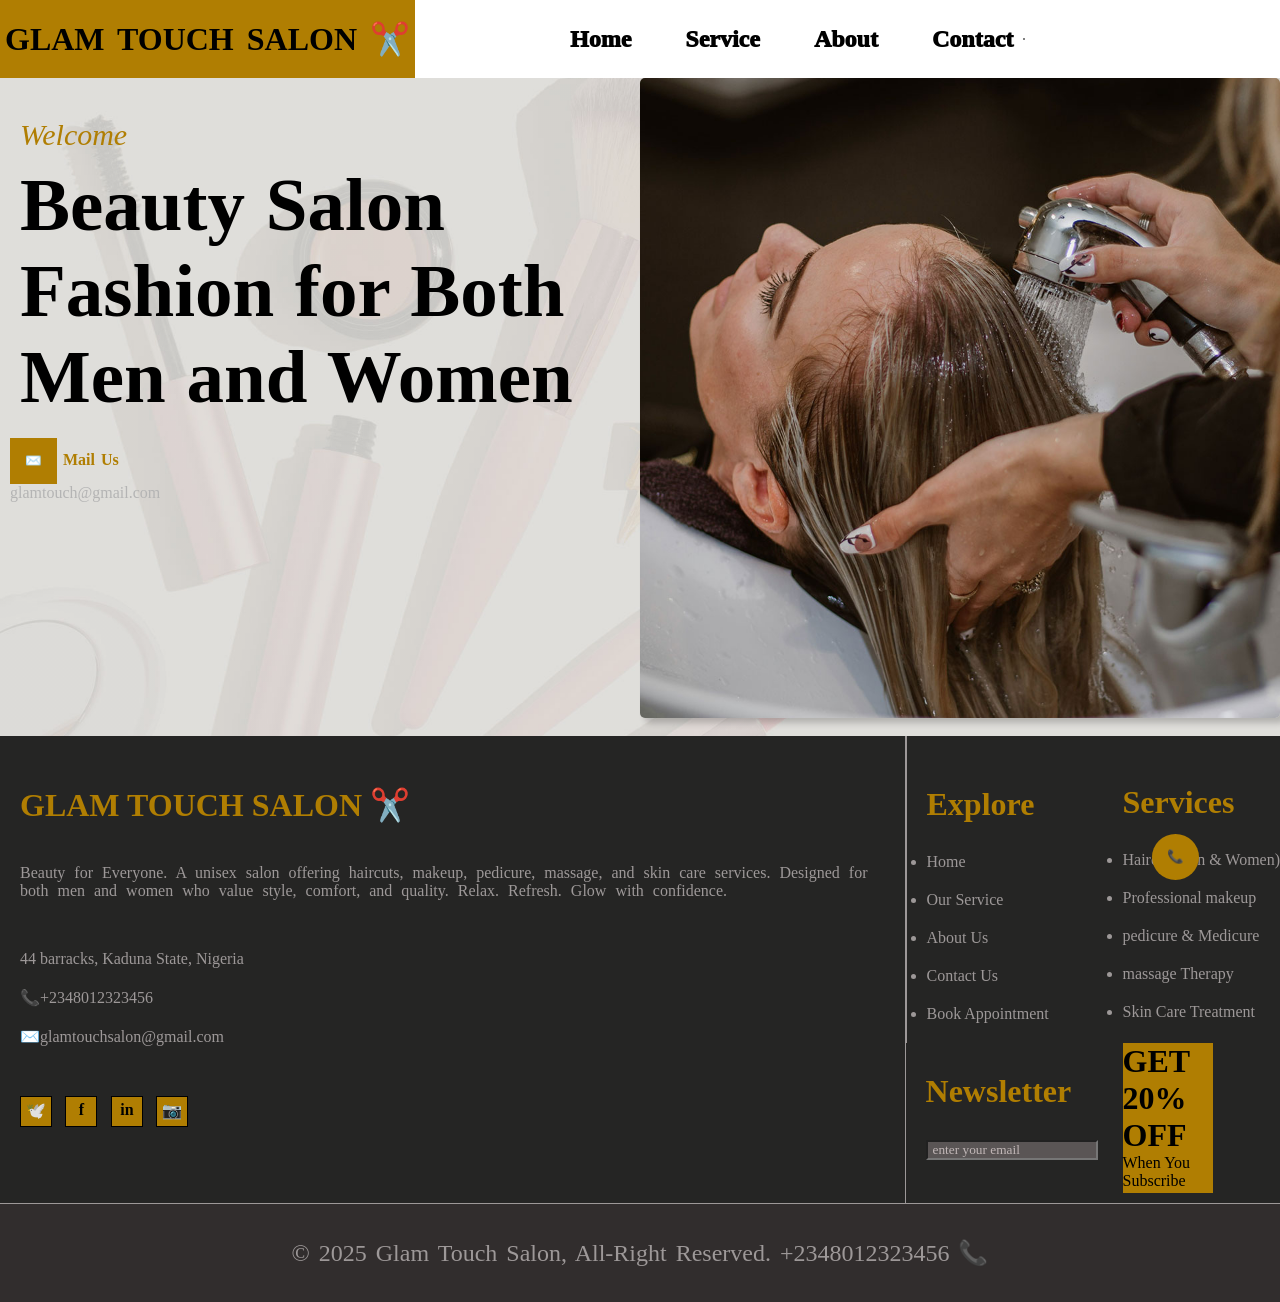
<file: index.html>
<!DOCTYPE html>
<html lang="en">
  <head>
    <meta charset="UTF-8" />
    <meta name="viewport" content="width=device-width, initial-scale=1.0" />
    <title>GLAM TOUCH SALON</title>
    <link rel="stylesheet" href="index.css" />
  </head>
  <body>
    <div class="headdiv">
      <header>
        <div class="leftdiv">
          <h1>GLAM TOUCH SALON ✂️</h1>
        </div>

        <div class="navdiv">
          <nav class="navigation">
            <a href="index.html">Home</a>
            <a href="service.html">Service</a>
            <a href="about.html">About</a>
            <a href="contact.html">Contact</a>
          </nav>
        </div>

        <div class="hamburger-menu">
          <div class="hamburger-icon">☰</div>

          <ul class="dropdown-menu">
            <li><a href="index.html">Home</a></li>
            <li><a href="service.html">Service</a></li>
            <li><a href="about.html">About</a></li>
            <li><a href="contact.html">Contact</a></li>
          </ul>
        </div>
      </header>
    </div>

    <article class="main">
      <div class="container">
        <div class="textdiv">
          <p class="welcome">Welcome</p>

          <h1 class="subtext">Beauty Salon Fashion for Both Men and Women</h1>
          <button class="redbtn">📞</button> <br />
          <!-- <p  class="btncall">Call Us </p> <br>

               <p class="nomba">+2348012323456</p>    <br> <br> -->
          <div class="mailus">
            <button class="btnmsg">✉️</button>
            <p class="mailtext">Mail Us</p>
            <br />
            <p class="gmail">glamtouch@gmail.com</p>
            <br />
          </div>
        </div>
        <div class="imgdiv">
          <img
            class="image"
            src="hero-slider-1.jpg"
            alt="washing hair"
          />
        </div>
        <br />
      </div>
    </article>
    <div class="lastcont">
      <div class="lastdiv1">
        <h1 class="lasth1">GLAM TOUCH SALON ✂️</h1>
        <p class="lastp1">
          Beauty for Everyone. A unisex salon offering haircuts, makeup,
          pedicure, massage, and skin care services. Designed for both men and
          women who value style, comfort, and quality. Relax. Refresh. Glow with
          confidence.
        </p>
        <ul>
          <li class="contact">44 barracks, Kaduna State, Nigeria</li>
          <li class="contact">📞+2348012323456</li>
          <li class="contact">✉️glamtouchsalon@gmail.com</li>
        </ul>
        <div class="sociamedia">
          <div class="smapp">🕊️</div>
          <div class="smapp">f</div>
          <div class="smapp">in</div>
          <div class="smapp">📷</div>
        </div>
      </div>
      <div class="rightcont">
        <div class="lastdiv2">
          <h1 class="lasth1">Explore</h1>
          <ul>
            <li>Home</li>
            <li>Our Service</li>
            <li>About Us</li>
            <li>Contact Us</li>
            <li>Book Appointment</li>
          </ul>
        </div>
        <div class="rightsmall">
          <br />
          <h1 class="lasth1">Services</h1>
          <ul>
            <li>Haircut(Men & Women)</li>
            <li>Professional makeup</li>
            <li>pedicure & Medicure</li>
            <li>massage Therapy</li>
            <li>Skin Care Treatment</li>
          </ul>
        </div>
        <div class="Newsletter">
          <h1 class="lasth1">Newsletter</h1>
          <form action="email">
            <input
              type="email"
              id="email"
              placeholder="enter your email"
              required
            />
          </form>
        </div>

        <div class="get-subscribe">
          <h1 class="get">GET 20% OFF</h1>
          <p class="Subscribe">When You Subscribe</p>
        </div>
      </div>
    </div>

    <footer>
      &copy; 2025 Glam Touch Salon, All-Right Reserved. +2348012323456 📞
    </footer>
  </body>
</html>
</file>
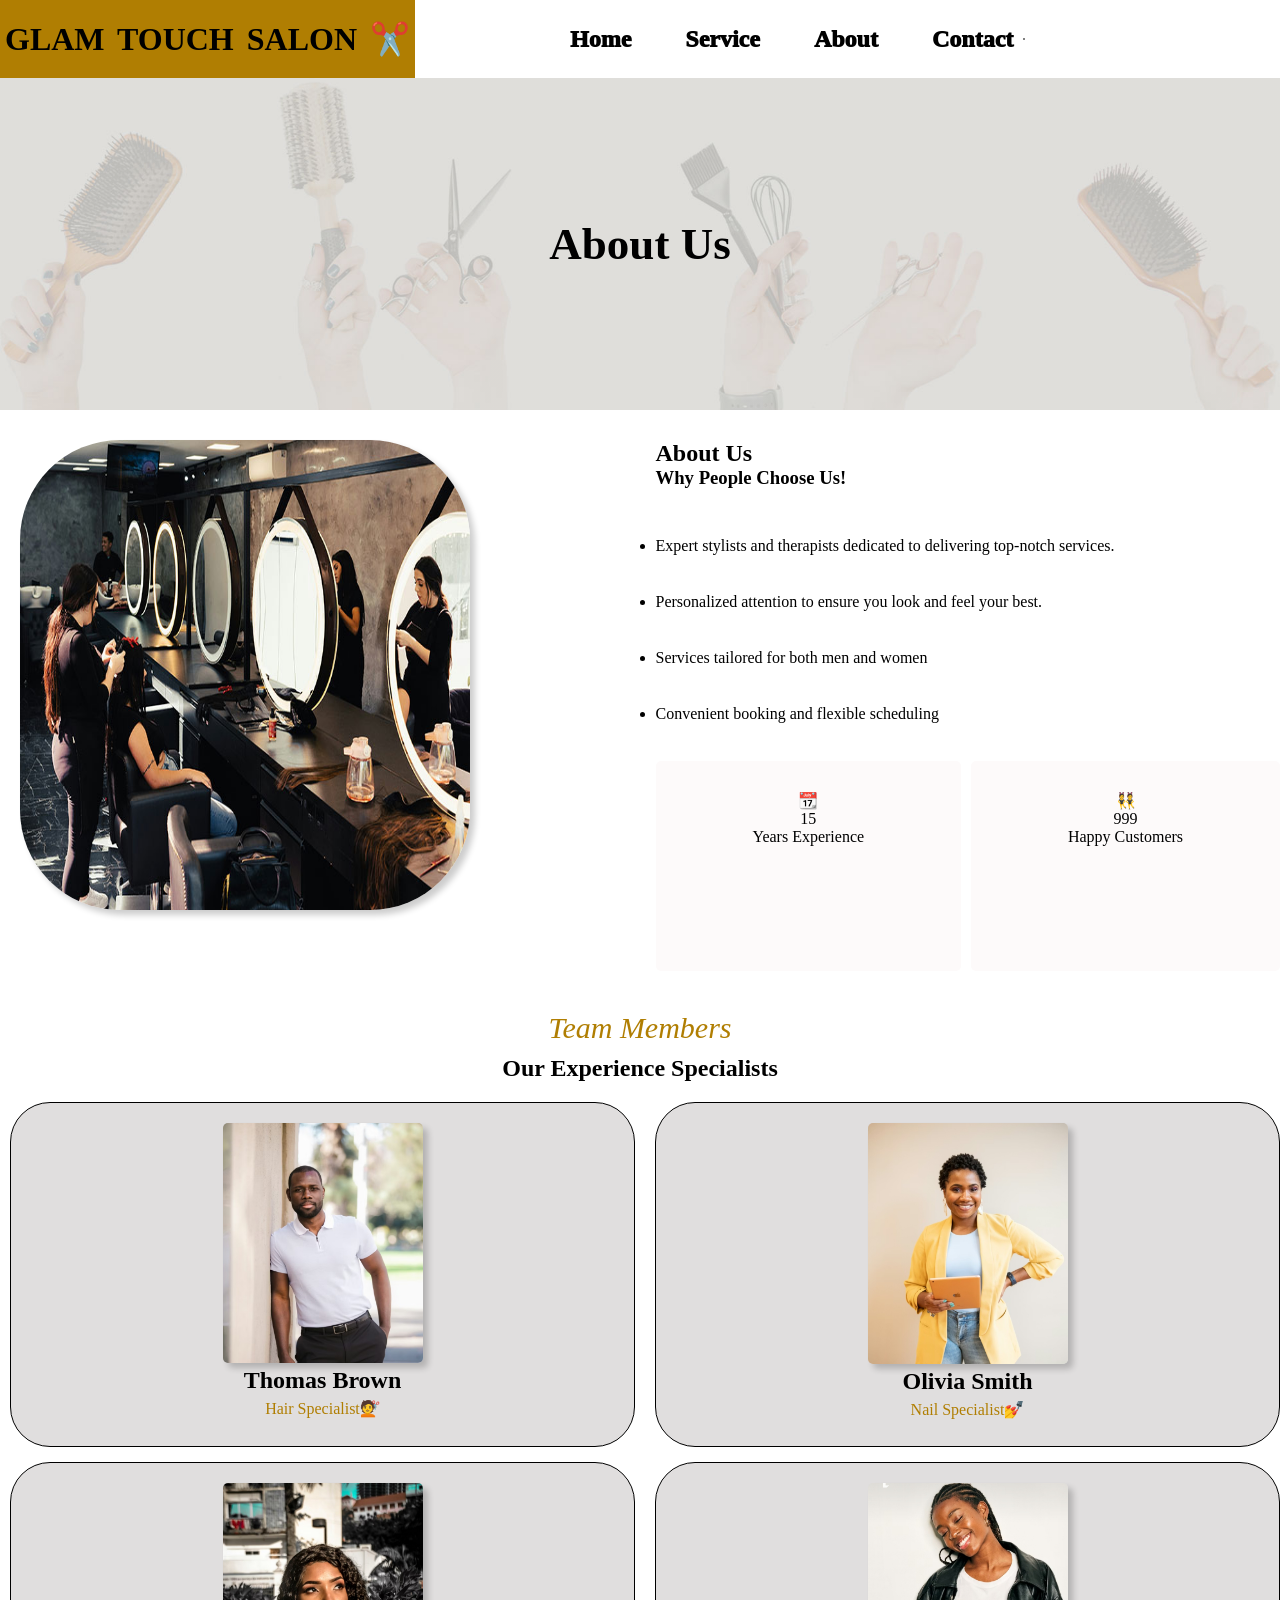
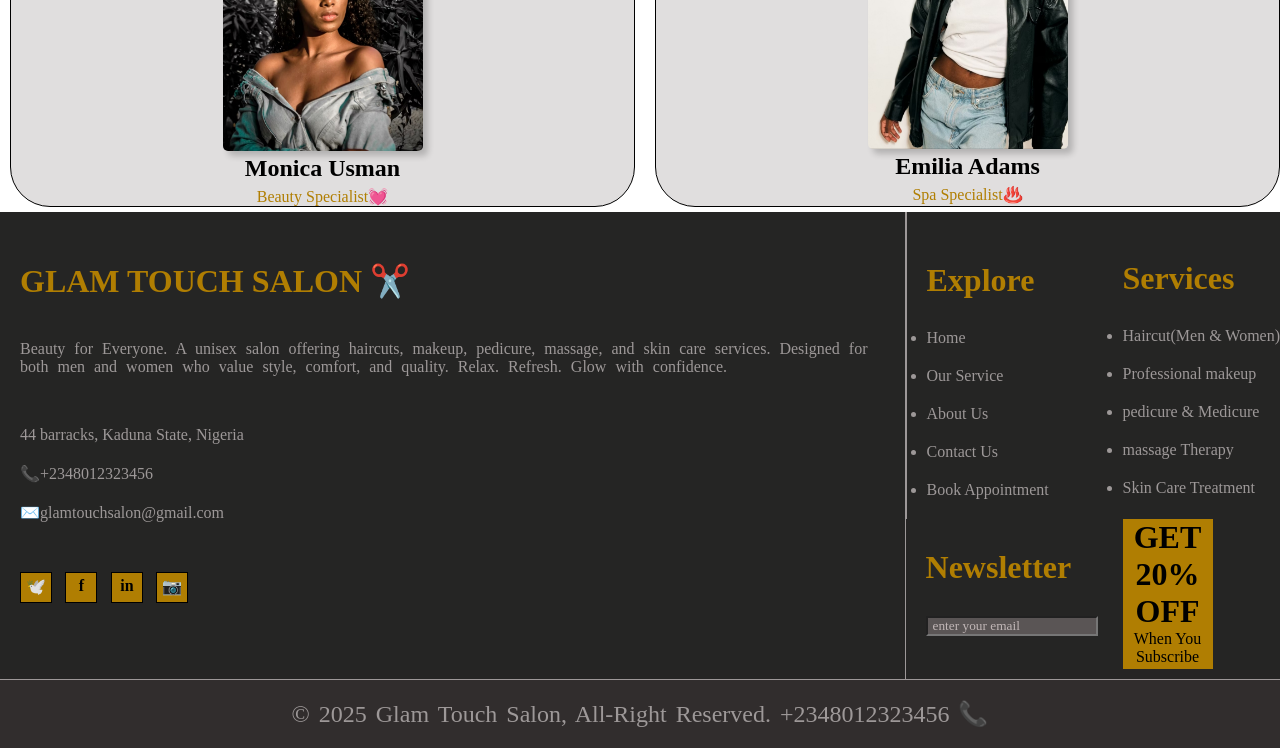
<file: about.html>
<!DOCTYPE html>
<html lang="en">
  <head>
    <meta charset="UTF-8" />
    <meta name="viewport" content="width=device-width, initial-scale=1.0" />
    <title>salon-about</title>
    <link rel="stylesheet" href="about.css" />
  </head>
  <body>
    <div class="headdiv">
      <header>
         <div class="leftdiv">
           <h1>GLAM TOUCH SALON ✂️</h1>
         </div>
       
          <div class="navdiv">
          <nav class="navigation">
        <a href="index.html">Home</a>
        <a href="service.html">Service</a>
        <a href="about.html">About</a>
        <a href="contact.html">Contact</a>
      </nav>
          </div>
       
        <div class="hamburger-menu">
          <div class="hamburger-icon">☰</div>
          <ul class="dropdown-menu">
            <li><a href="index.html">Home</a></li>
            <li><a href="service.html">Service</a></li>
            <li><a href="about.html">About</a></li>
            <li><a href="contact.html">Contact</a></li>
          </ul> 
        </div>
      </header>
    </div>

    <article>
      <div class="bcolor"><h1>About Us</h1></div>

      <div class="container">
        <div>
          <img class="img" src="about.jpg" alt="about pic" />
        </div>
        <div class="text">
          <h2>About Us</h2>
          <h3>Why People Choose Us!</h3>
          <br />

          <ul class="about-list">
            <li>
              Expert stylists and therapists dedicated to delivering top-notch
              services.
            </li>
            <br />

            <li>
              Personalized attention to ensure you look and feel your best.
            </li>
            <br />

            <li>Services tailored for both men and women</li>
            <br />

            <li>Convenient booking and flexible scheduling</li>
            <br />
          </ul>

          <div class="exp-cst">
            <div class="exp">📆 <br />15 <br />Years Experience</div>
            <div class="cst">👯 <br />999 <br />Happy Customers</div>
          </div>
        </div>
      </div>
      <div class="members">
        <p class="team-m"><em>Team Members</em></p>
        <h2>Our Experience Specialists</h2>
      </div>
      <div class="container2">
        <div class="teamdiv">
          <img class="team-1" src="manon whitetop.jpg" alt="team-1" />
          <h2>Thomas Brown</h2>
          <p class="p">Hair Specialist💇</p>
        </div>
        <div class="teamdiv">
          <img class="team-2" src="ladywithipad.jpg" alt="team-2" />
          <h2>Olivia Smith</h2>
          <p class="p">Nail Specialist💅</p>
        </div>
        <div class="teamdiv">
          <img class="team-3" src="ladylooking left.jpg" alt="team-3" />
          <h2>Monica Usman</h2>
          <p class="p">Beauty Specialist💓</p>
        </div>
        <div class="teamdiv">
          <img class="team-4" src="black jacket.jpg" alt="team-4" />
          <h2>Emilia Adams</h2>
          <p class="p">Spa Specialist♨️</p>
        </div>
      </div>
    </article>

    <div class="lastcont">
      <div class="lastdiv1">
        <h1 class="lasth1">GLAM TOUCH SALON ✂️</h1>
        <p class="lastp1">
          Beauty for Everyone. A unisex salon offering haircuts, makeup,
          pedicure, massage, and skin care services. Designed for both men and
          women who value style, comfort, and quality. Relax. Refresh. Glow with
          confidence.
        </p>
        <ul>
          <li class="contact">44 barracks, Kaduna State, Nigeria</li>
          <li class="contact">📞+2348012323456</li>
          <li class="contact">✉️glamtouchsalon@gmail.com</li>
        </ul>
        <div class="sociamedia">
          <div class="smapp">🕊️</div>
          <div class="smapp">f</div>
          <div class="smapp">in</div>
          <div class="smapp">📷</div>
        </div>
      </div>
      <div class="rightcont">
        <div class="lastdiv2">
          <h1 class="lasth1">Explore</h1>
          <ul>
            <li>Home</li>
            <li>Our Service</li>
            <li>About Us</li>
            <li>Contact Us</li>
            <li>Book Appointment</li>
          </ul>
        </div>
        <div class="rightsmall">
          <br />
          <h1 class="lasth1">Services</h1>
          <ul>
            <li>Haircut(Men & Women)</li>
            <li>Professional makeup</li>
            <li>pedicure & Medicure</li>
            <li>massage Therapy</li>
            <li>Skin Care Treatment</li>
          </ul>
        </div>
        <div class="Newsletter">
          <h1 class="lasth1">Newsletter</h1>
          <form action="email">
            <input
              type="email"
              id="email"
              placeholder="enter your email"
              required
            />
          </form>
        </div>

        <div class="get-subscribe">
          <h1 class="get">GET 20% OFF</h1>
          <p class="Subscribe">When You Subscribe</p>
        </div>
      </div>
    </div>
    <footer>
      &copy; 2025 Glam Touch Salon, All-Right Reserved. +2348012323456 📞
    </footer>
  </body>
</html>
</file>
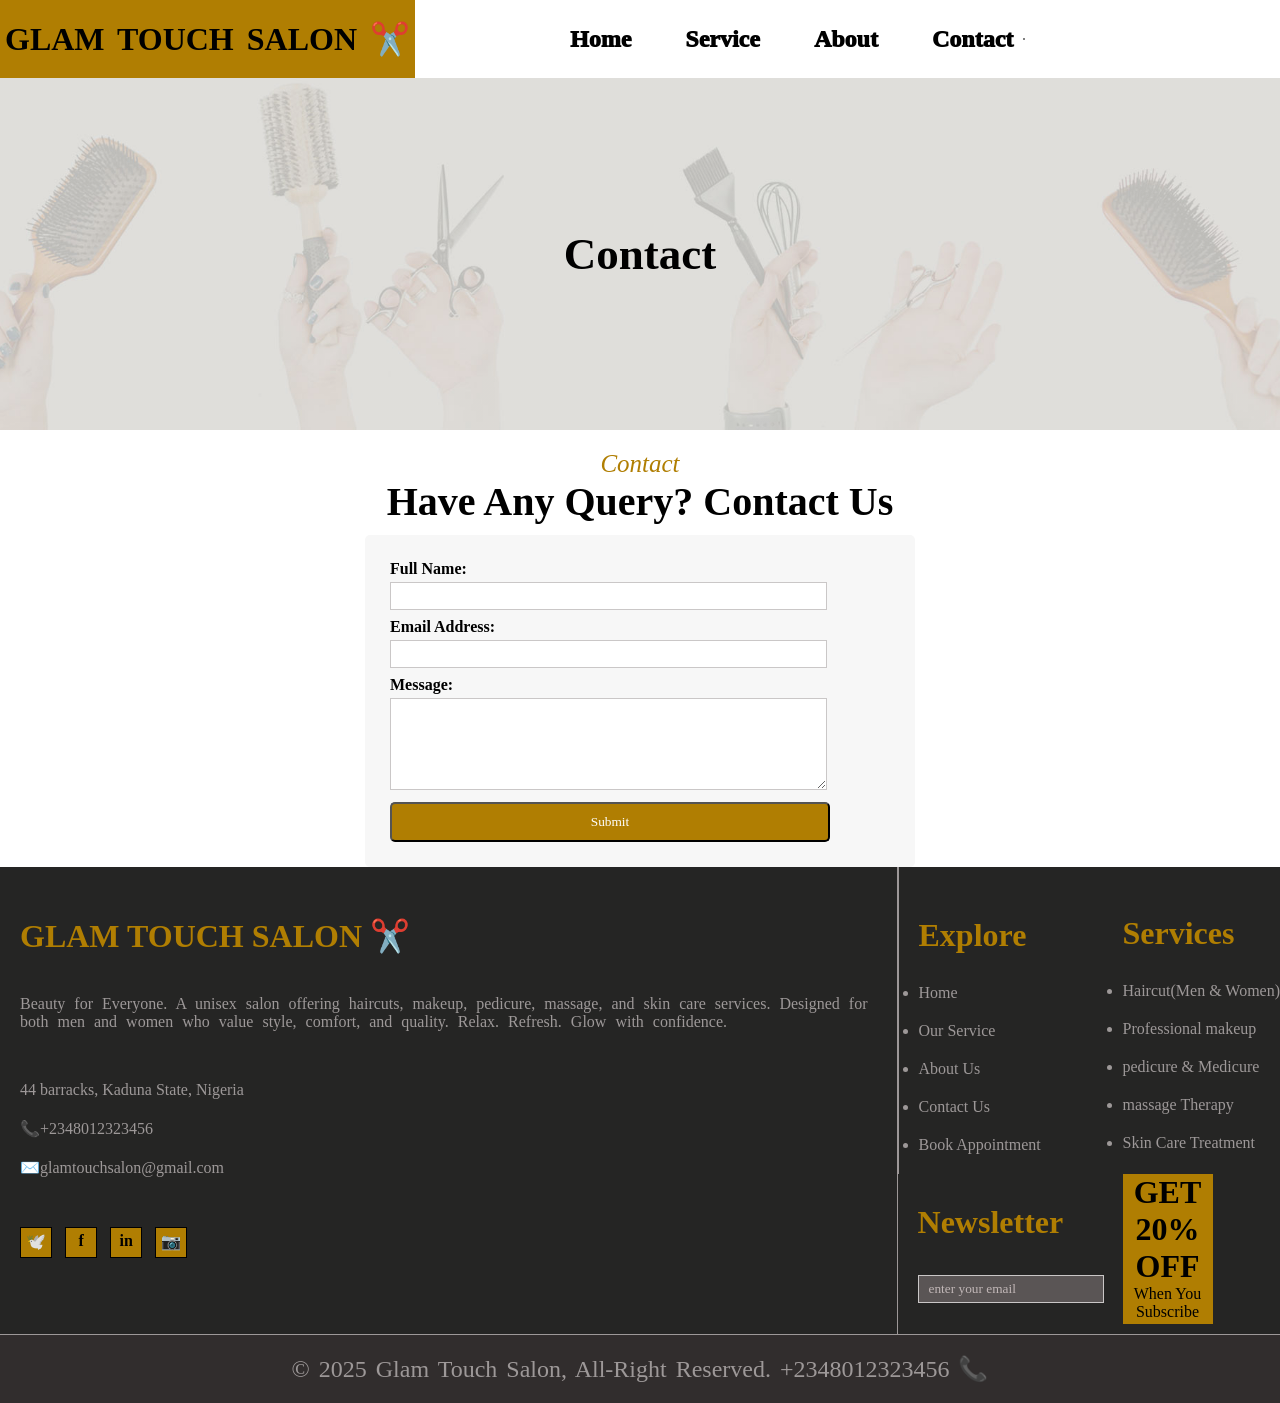
<file: contact.html>
<!DOCTYPE html>
<html lang="en">
<head>
    <meta charset="UTF-8">
    <meta name="viewport" content="width=device-width, initial-scale=1.0">
    <title>salon-contact</title>
    <link rel="stylesheet" href="contact.css">
</head>
<body>
  <div class="headdiv">  
    <header>
       <div class="leftdiv">
        <h1>GLAM TOUCH SALON ✂️</h1>
       </div>
    
        <div class="navdiv">  
        <nav class="navigation">
        <a href="index.html">Home</a>
        <a href="service.html">Service</a>
        <a href="about.html">About</a>
        <a href="contact.html">Contact</a>
      </nav></div>
  
      
       <div class="hamburger-menu">
         <div class="hamburger-icon">☰</div>
      <ul class="dropdown-menu">
       <li><a href="index.html">Home</a>  </li> 
        <li><a href="service.html">Service</a></li>
        <li><a href="about.html">About</a></li>
       <li><a href="contact.html">Contact</a></li> 
      </ul>
      </div>
    </header>
  </div>
     

    <article>
      <div class="bcolor"><h1>Contact</h1></div>

      <div class="query">
        <p class="cnt"><em>Contact</em></p>
        <h2 class="queries">Have Any Query? Contact Us</h2>
      </div>
       <div class="formcontainer">
       <form>
            <label for="name">Full Name:</label>
            <input type="text" required>
 <br>
            <label for="email">Email Address:</label>
            <input type="email" required>
<br>
            <label for="message">Message:</label>
            <textarea name="message" id="message" rows="5"></textarea>

            <button>Submit</button>
        </form>
    </div>

    </article>

    <div class="lastcont">
  <div class="lastdiv1"><h1 class="lasth1">GLAM TOUCH SALON ✂️</h1><p class="lastp1">Beauty for Everyone. A unisex salon offering haircuts, makeup, pedicure, massage, and skin care services. Designed for both men and women who value style, comfort, and quality. Relax. Refresh. Glow with confidence. </p>
  <ul>
    <li class="contact">44 barracks, Kaduna State, Nigeria</li>
    <li class="contact">📞+2348012323456</li>
    <li class="contact">✉️glamtouchsalon@gmail.com</li>
  </ul>
  <div class="sociamedia">
    <div class="smapp">🕊️</div>
    <div class="smapp">f</div>
    <div class="smapp">in</div>
    <div class="smapp">📷</div>
  </div>
 </div>
  <div class="rightcont"> 
    <div class="lastdiv2">
    <h1 class="lasth1">Explore</h1> 
   <ul>
    <li>Home</li>
    <li>Our Service</li>
    <li>About Us</li>
    <li>Contact Us</li>
    <li>Book Appointment</li>
   </ul>
   </div>
   <div class="rightsmall"> <br>
    <h1 class="lasth1">Services</h1>
    <ul>
      <li>Haircut(Men & Women)</li>
      <li>Professional makeup</li>
      <li>pedicure & Medicure</li>
      <li>massage Therapy</li>
      <li>Skin Care Treatment</li>
    </ul>
   </div>
   <div class="Newsletter">
    <h1 class="lasth1">Newsletter</h1>
    <form action="email">
      <input class="input2" type="email" id="email" placeholder="enter your email" required>
    </form>
   </div>

   <div class="get-subscribe">
    <h1 class="get">GET 20% OFF</h1>
    <P class="Subscribe">When You Subscribe</P>
   </div>

 </div> 
</div>
    <footer>&copy; 2025 Glam Touch Salon, All-Right Reserved. +2348012323456  📞</footer>
</body>
</html>
</file>
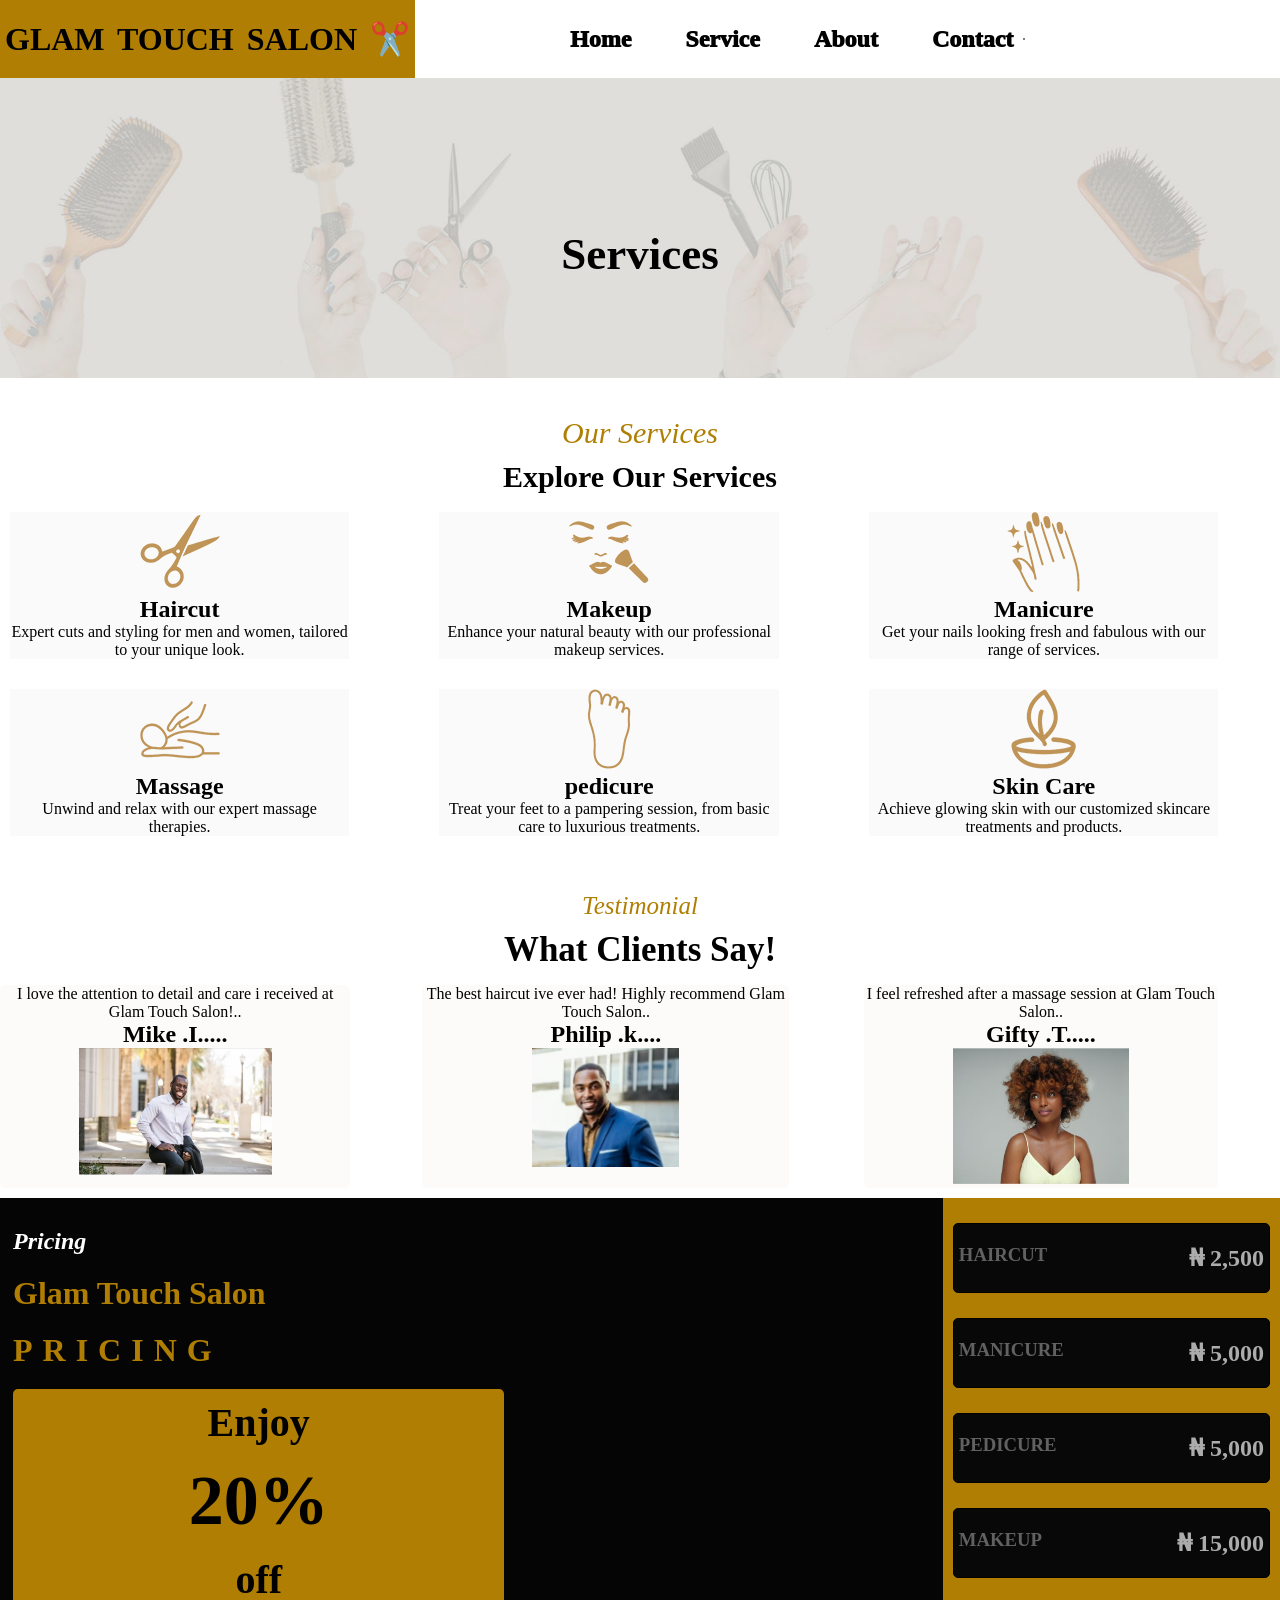
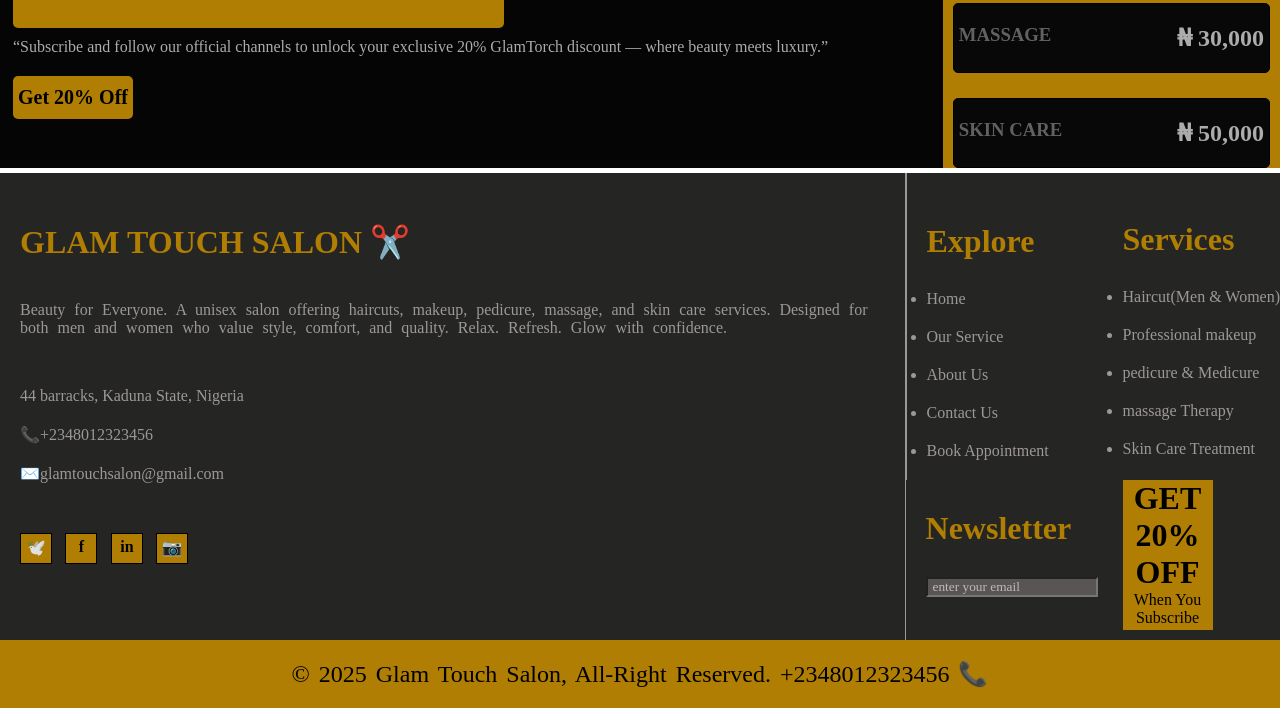
<file: service.html>
<!DOCTYPE html>
<html lang="en">
<head>
    <meta charset="UTF-8">
    <meta name="viewport" content="width=device-width, initial-scale=1.0">
    <title>salon-service</title>
    <link rel="stylesheet" href="service.css">
</head>
<body>
  <div class="headdiv">
    <header>
       <div class="leftdiv">
         <h1>GLAM TOUCH SALON ✂️</h1>
       </div>
     
        <div class="navdiv">
            <nav class="navigation">
        <a href="index.html">Home</a>
        <a href="service.html">Service</a>    
        <a href="about.html">About</a>
        <a href="contact.html">Contact</a>
      </nav>
        </div>
    
      
      <div class="hamburger-menu">
         <div class="hamburger-icon">☰</div>

      <ul class="dropdown-menu">
       <li><a href="index.html">Home</a>  </li> 
        <li><a href="service.html">Service</a></li>
        <li><a href="about.html">About</a></li>
       <li><a href="contact.html">Contact</a></li> 
      </ul>
      </div>
    </header>
  </div>
       


   <article>
      <div class="bcolor"><h1>Services</h1></div> <br>

      
        <div class="explore">
        <p class="service"><em>Our Services</em>  <br></p> <h2>Explore Our Services  </h2> </div> <br>
      <div class="container">
        <div class="haircut">
       <img src="haircut.png" alt="haircut">
       <h2>Haircut</h2>
       <p>Expert cuts and styling for men and women, tailored to your unique look.</p>
       </div>
        
        <div class="makeup">
          <img src="makeup.png" alt="makeup">
          <h2>Makeup</h2>
          <p>Enhance your natural beauty with our professional makeup services.</p>
        </div>

        <div class="manicure">
          <img src="manicure.png" alt="manicure">
          <h2>Manicure</h2>
          <p>Get your nails looking fresh and fabulous with our range of services.</p>
        </div>

        <div class="massage">
          <img src="massage.png" alt="massage">
          <h2>Massage</h2>
          <p>Unwind and relax with our expert massage therapies.</p>
        </div>

        <div class="pedicure">
          <img src="pedicure.png" alt="pedicure">
          <h2>pedicure</h2>
          <p>Treat your feet to a pampering session, from basic care to luxurious treatments.</p>
        </div>

        <div class="skin-care">
          <img src="skin-care.png" alt="skin-care">
          <h2>Skin Care</h2>
          <p>Achieve glowing skin with our customized skincare treatments and products.</p>
        </div>
      </div>
<br> <br>

<div class="Testimonial"><p class="main-test"><em>Testimonial</em></p> <h2 class="Clients">What Clients Say!</h2></div>

      <div class="test-body">
        <div class="testimoniala"><p>I love the attention to detail and care i received at Glam Touch Salon!.. <h2>Mike .I.....</h2></p>
        <img class="Client1" src="mansitting.jpg" alt="testimonial-1"></div>
        <div class="testimoniala"><P>The best haircut ive ever had! Highly recommend Glam Touch Salon.. <h2>Philip .k....</h2></P>
        <img class="Client2" src="manon bluesuit.jpg" alt="testimonial-2"></div>
        <div class="testimoniala"><p>I feel refreshed after a massage session at Glam Touch Salon.. <h2>Gifty .T.....</h2></p>
        <img class="Client3" src="ladylookingright.jpg" alt="testimonial-3"></div>
      </div>

    </article>

    <div class="pricingcont">

      <div class="pricingleft"> <h2 class="whiteprice"><em> <strong> Pricing</strong></em></h2> <h1 class="beaprice">Glam Touch Salon</h1> <h1 class="pricing">PRICING</h1>
          <div class="innercont"><h2 class="pricetext">Enjoy</h2> <h2 class="midtext">20%</h2> <h2 class="pricetext">off</h2></div>
          <p class="savebig">“Subscribe and follow our official channels to unlock your exclusive 20% GlamTorch discount — where beauty meets luxury.”</p>
          <button class="btnprice"><h2>Get 20% Off</h2></button>
      </div>

      <div class="pricingright">
        <div class="rightside"><h3>HAIRCUT</h3> <h2 class="whitetext">&#8358 2,500 </h2></div>
        <div class="rightside"><h3>MANICURE</h3>  <h2 class="whitetext">&#8358 5,000</h2></div>             
        <div class="rightside"><h3>PEDICURE</h3>  <h2 class="whitetext">&#8358 5,000</h2></div>
        <div class="rightside"><h3>MAKEUP</h3>  <h2 class="whitetext">&#8358 15,000</h2></div>
        <div class="rightside"><h3>MASSAGE</h3>  <h2 class="whitetext">&#8358 30,000</h2></div>
        <div class="rightside"><h3>SKIN CARE</h3>  <h2 class="whitetext">&#8358 50,000</h2></div>


      </div>
    </div>



    <div class="lastcont">
  <div class="lastdiv1"><h1 class="lasth1">GLAM TOUCH SALON ✂️</h1><p class="lastp1">Beauty for Everyone. A unisex salon offering haircuts, makeup, pedicure, massage, and skin care services. Designed for both men and women who value style, comfort, and quality. Relax. Refresh. Glow with confidence. </p>
  <ul>
    <li class="contact">44 barracks, Kaduna State, Nigeria</li>
    <li class="contact">📞+2348012323456</li>
    <li class="contact">✉️glamtouchsalon@gmail.com</li>
  </ul>
  <div class="sociamedia">
    <div class="smapp">🕊️</div>
    <div class="smapp">f</div>
    <div class="smapp">in</div>
    <div class="smapp">📷</div>
  </div>
 </div>
  <div class="rightcont"> 
    <div class="lastdiv2">
    <h1 class="lasth1">Explore</h1> 
   <ul>
    <li>Home</li>
    <li>Our Service</li>
    <li>About Us</li>
    <li>Contact Us</li>
    <li>Book Appointment</li>
   </ul>
   </div>
   <div class="rightsmall"> <br>
    <h1 class="lasth1">Services</h1>
    <ul>
      <li>Haircut(Men & Women)</li>
      <li>Professional makeup</li>
      <li>pedicure & Medicure</li>
      <li>massage Therapy</li>
      <li>Skin Care Treatment</li>
    </ul>
   </div>
   <div class="Newsletter">
    <h1 class="lasth1">Newsletter</h1>
    <form action="email">
      <input type="email" id="email" placeholder="enter your email" required>
    </form>
   </div>

   <div class="get-subscribe">
    <h1 class="get">GET 20% OFF</h1>
    <P class="Subscribe">When You Subscribe</P>
   </div>

 </div> 
</div>
<footer>&copy; 2025 Glam Touch Salon, All-Right Reserved. +2348012323456  📞</footer>
</body>
</html>
</file>
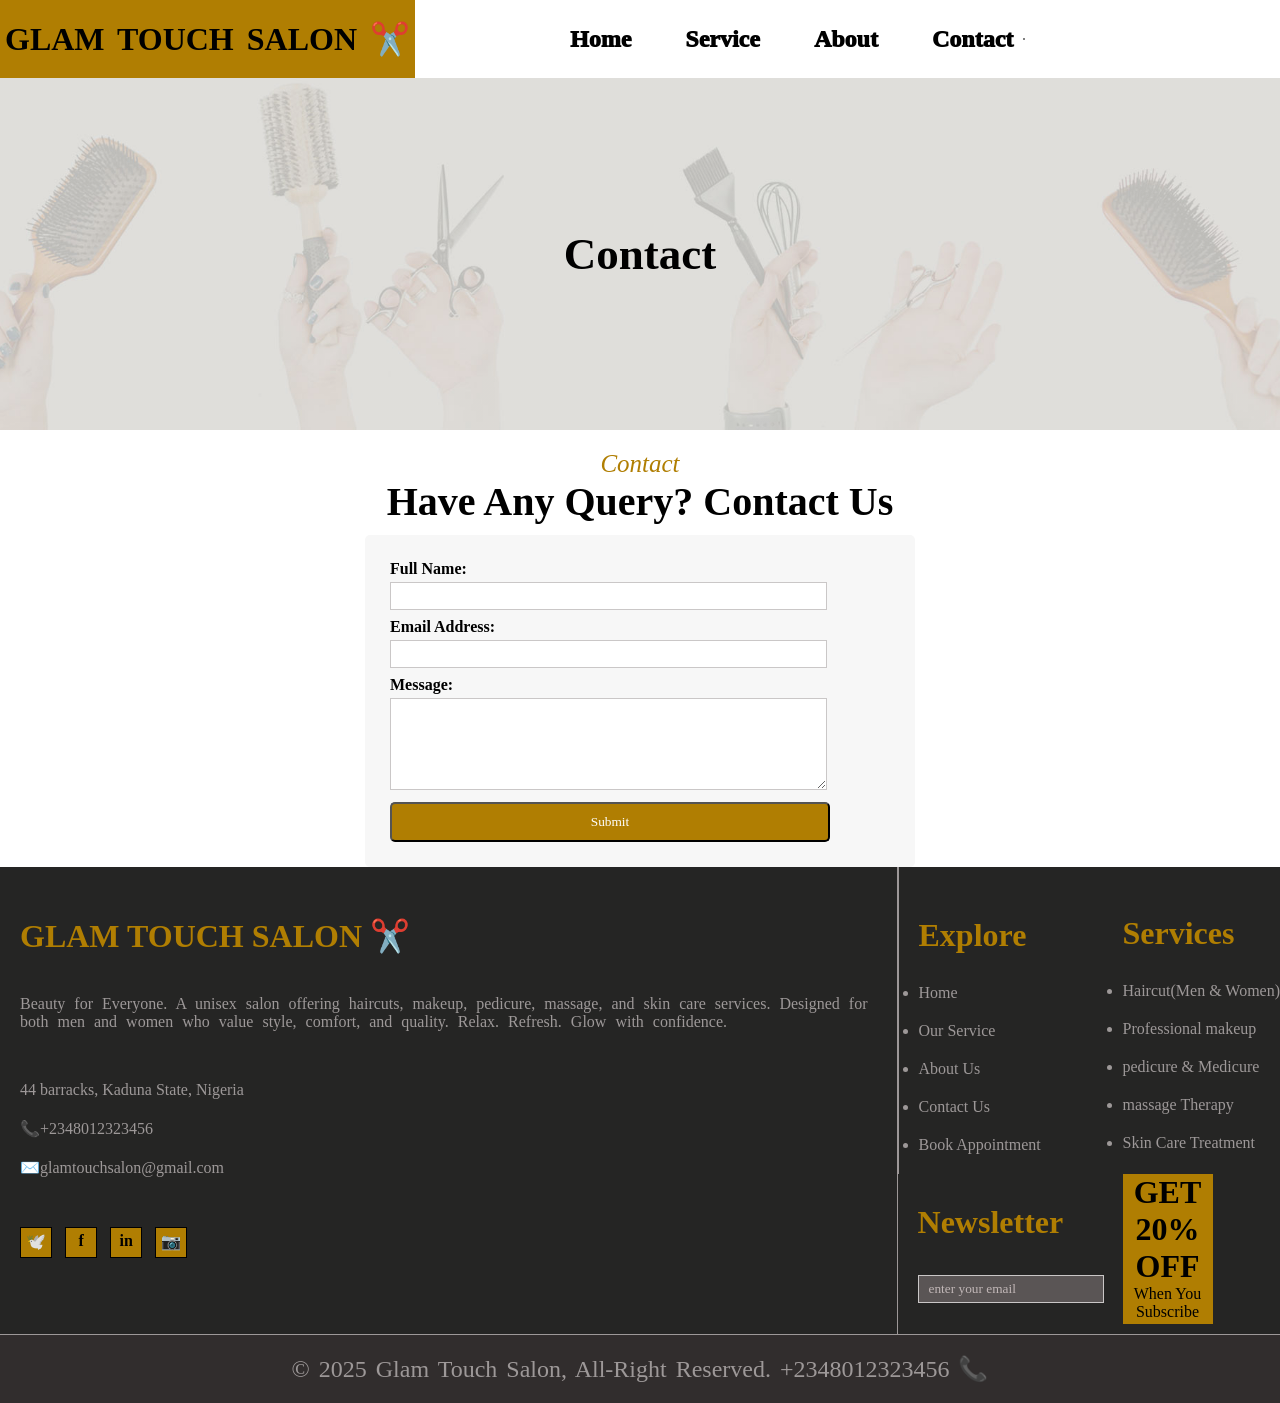
<file: BEAUTY-SALON (GLORY)/PAGES/contact.html>
<!DOCTYPE html>
<html lang="en">
<head>
    <meta charset="UTF-8">
    <meta name="viewport" content="width=device-width, initial-scale=1.0">
    <title>salon-contact</title>
    <link rel="stylesheet" href="../STYLES/contact.css">
</head>
<body>
  <div class="headdiv">  
    <header>
       <div class="leftdiv">
        <h1>GLAM TOUCH SALON ✂️</h1>
       </div>
    
        <div class="navdiv">  
        <nav class="navigation">
        <a href="home.html">Home</a>
        <a href="service.html">Service</a>
        <a href="about.html">About</a>
        <a href="contact.html">Contact</a>
      </nav></div>
  
      
       <div class="hamburger-menu">
         <div class="hamburger-icon">☰</div>
      <ul class="dropdown-menu">
       <li><a href="home.html">Home</a>  </li> 
        <li><a href="service.html">Service</a></li>
        <li><a href="about.html">About</a></li>
       <li><a href="contact.html">Contact</a></li> 
      </ul>
      </div>
    </header>
  </div>
     

    <article>
      <div class="bcolor"><h1>Contact</h1></div>

      <div class="query">
        <p class="cnt"><em>Contact</em></p>
        <h2 class="queries">Have Any Query? Contact Us</h2>
      </div>
       <div class="formcontainer">
       <form>
            <label for="name">Full Name:</label>
            <input type="text" required>
 <br>
            <label for="email">Email Address:</label>
            <input type="email" required>
<br>
            <label for="message">Message:</label>
            <textarea name="message" id="message" rows="5"></textarea>

            <button>Submit</button>
        </form>
    </div>

    </article>

    <div class="lastcont">
  <div class="lastdiv1"><h1 class="lasth1">GLAM TOUCH SALON ✂️</h1><p class="lastp1">Beauty for Everyone. A unisex salon offering haircuts, makeup, pedicure, massage, and skin care services. Designed for both men and women who value style, comfort, and quality. Relax. Refresh. Glow with confidence. </p>
  <ul>
    <li class="contact">44 barracks, Kaduna State, Nigeria</li>
    <li class="contact">📞+2348012323456</li>
    <li class="contact">✉️glamtouchsalon@gmail.com</li>
  </ul>
  <div class="sociamedia">
    <div class="smapp">🕊️</div>
    <div class="smapp">f</div>
    <div class="smapp">in</div>
    <div class="smapp">📷</div>
  </div>
 </div>
  <div class="rightcont"> 
    <div class="lastdiv2">
    <h1 class="lasth1">Explore</h1> 
   <ul>
    <li>Home</li>
    <li>Our Service</li>
    <li>About Us</li>
    <li>Contact Us</li>
    <li>Book Appointment</li>
   </ul>
   </div>
   <div class="rightsmall"> <br>
    <h1 class="lasth1">Services</h1>
    <ul>
      <li>Haircut(Men & Women)</li>
      <li>Professional makeup</li>
      <li>pedicure & Medicure</li>
      <li>massage Therapy</li>
      <li>Skin Care Treatment</li>
    </ul>
   </div>
   <div class="Newsletter">
    <h1 class="lasth1">Newsletter</h1>
    <form action="email">
      <input class="input2" type="email" id="email" placeholder="enter your email" required>
    </form>
   </div>

   <div class="get-subscribe">
    <h1 class="get">GET 20% OFF</h1>
    <P class="Subscribe">When You Subscribe</P>
   </div>

 </div> 
</div>
    <footer>&copy; 2025 Glam Touch Salon, All-Right Reserved. +2348012323456  📞</footer>
</body>
</html>
</file>
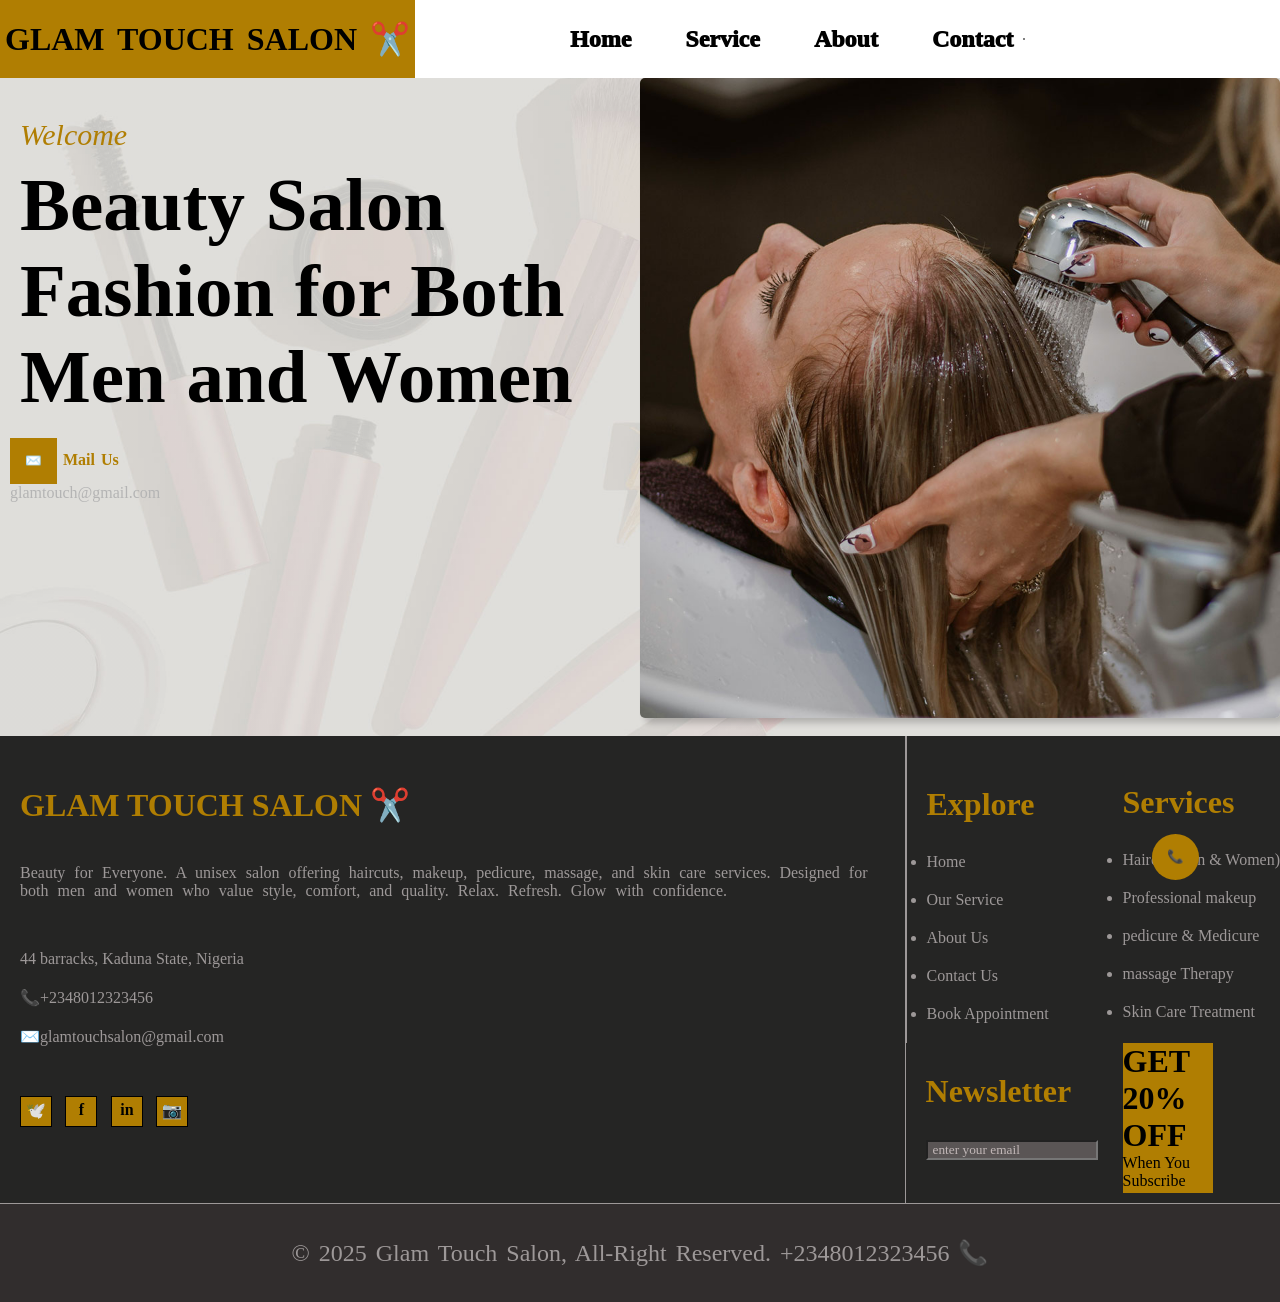
<file: BEAUTY-SALON (GLORY)/PAGES/home.html>
<!DOCTYPE html>
<html lang="en">
  <head>
    <meta charset="UTF-8" />
    <meta name="viewport" content="width=device-width, initial-scale=1.0" />
    <title>salon-home</title>
    <link rel="stylesheet" href="../STYLES/home.css" />
  </head>
  <body>
    <div class="headdiv">
      <header>
        <div class="leftdiv">
          <h1>GLAM TOUCH SALON ✂️</h1>
        </div>

        <div class="navdiv">
          <nav class="navigation">
            <a href="home.html">Home</a>
            <a href="service.html">Service</a>
            <a href="about.html">About</a>
            <a href="contact.html">Contact</a>
          </nav>
        </div>

        <div class="hamburger-menu">
          <div class="hamburger-icon">☰</div>

          <ul class="dropdown-menu">
            <li><a href="home.html">Home</a></li>
            <li><a href="service.html">Service</a></li>
            <li><a href="about.html">About</a></li>
            <li><a href="contact.html">Contact</a></li>
          </ul>
        </div>
      </header>
    </div>

    <article class="main">
      <div class="container">
        <div class="textdiv">
          <p class="welcome">Welcome</p>

          <h1 class="subtext">Beauty Salon Fashion for Both Men and Women</h1>
          <button class="redbtn">📞</button> <br />
          <!-- <p  class="btncall">Call Us </p> <br>

               <p class="nomba">+2348012323456</p>    <br> <br> -->
          <div class="mailus">
            <button class="btnmsg">✉️</button>
            <p class="mailtext">Mail Us</p>
            <br />
            <p class="gmail">glamtouch@gmail.com</p>
            <br />
          </div>
        </div>
        <div class="imgdiv">
          <img
            class="image"
            src="../IMAGES/img/hero-slider-1.jpg"
            alt="washing hair"
          />
        </div>
        <br />
      </div>
    </article>
    <div class="lastcont">
      <div class="lastdiv1">
        <h1 class="lasth1">GLAM TOUCH SALON ✂️</h1>
        <p class="lastp1">
          Beauty for Everyone. A unisex salon offering haircuts, makeup,
          pedicure, massage, and skin care services. Designed for both men and
          women who value style, comfort, and quality. Relax. Refresh. Glow with
          confidence.
        </p>
        <ul>
          <li class="contact">44 barracks, Kaduna State, Nigeria</li>
          <li class="contact">📞+2348012323456</li>
          <li class="contact">✉️glamtouchsalon@gmail.com</li>
        </ul>
        <div class="sociamedia">
          <div class="smapp">🕊️</div>
          <div class="smapp">f</div>
          <div class="smapp">in</div>
          <div class="smapp">📷</div>
        </div>
      </div>
      <div class="rightcont">
        <div class="lastdiv2">
          <h1 class="lasth1">Explore</h1>
          <ul>
            <li>Home</li>
            <li>Our Service</li>
            <li>About Us</li>
            <li>Contact Us</li>
            <li>Book Appointment</li>
          </ul>
        </div>
        <div class="rightsmall">
          <br />
          <h1 class="lasth1">Services</h1>
          <ul>
            <li>Haircut(Men & Women)</li>
            <li>Professional makeup</li>
            <li>pedicure & Medicure</li>
            <li>massage Therapy</li>
            <li>Skin Care Treatment</li>
          </ul>
        </div>
        <div class="Newsletter">
          <h1 class="lasth1">Newsletter</h1>
          <form action="email">
            <input
              type="email"
              id="email"
              placeholder="enter your email"
              required
            />
          </form>
        </div>

        <div class="get-subscribe">
          <h1 class="get">GET 20% OFF</h1>
          <p class="Subscribe">When You Subscribe</p>
        </div>
      </div>
    </div>

    <footer>
      &copy; 2025 Glam Touch Salon, All-Right Reserved. +2348012323456 📞
    </footer>
  </body>
</html>
</file>
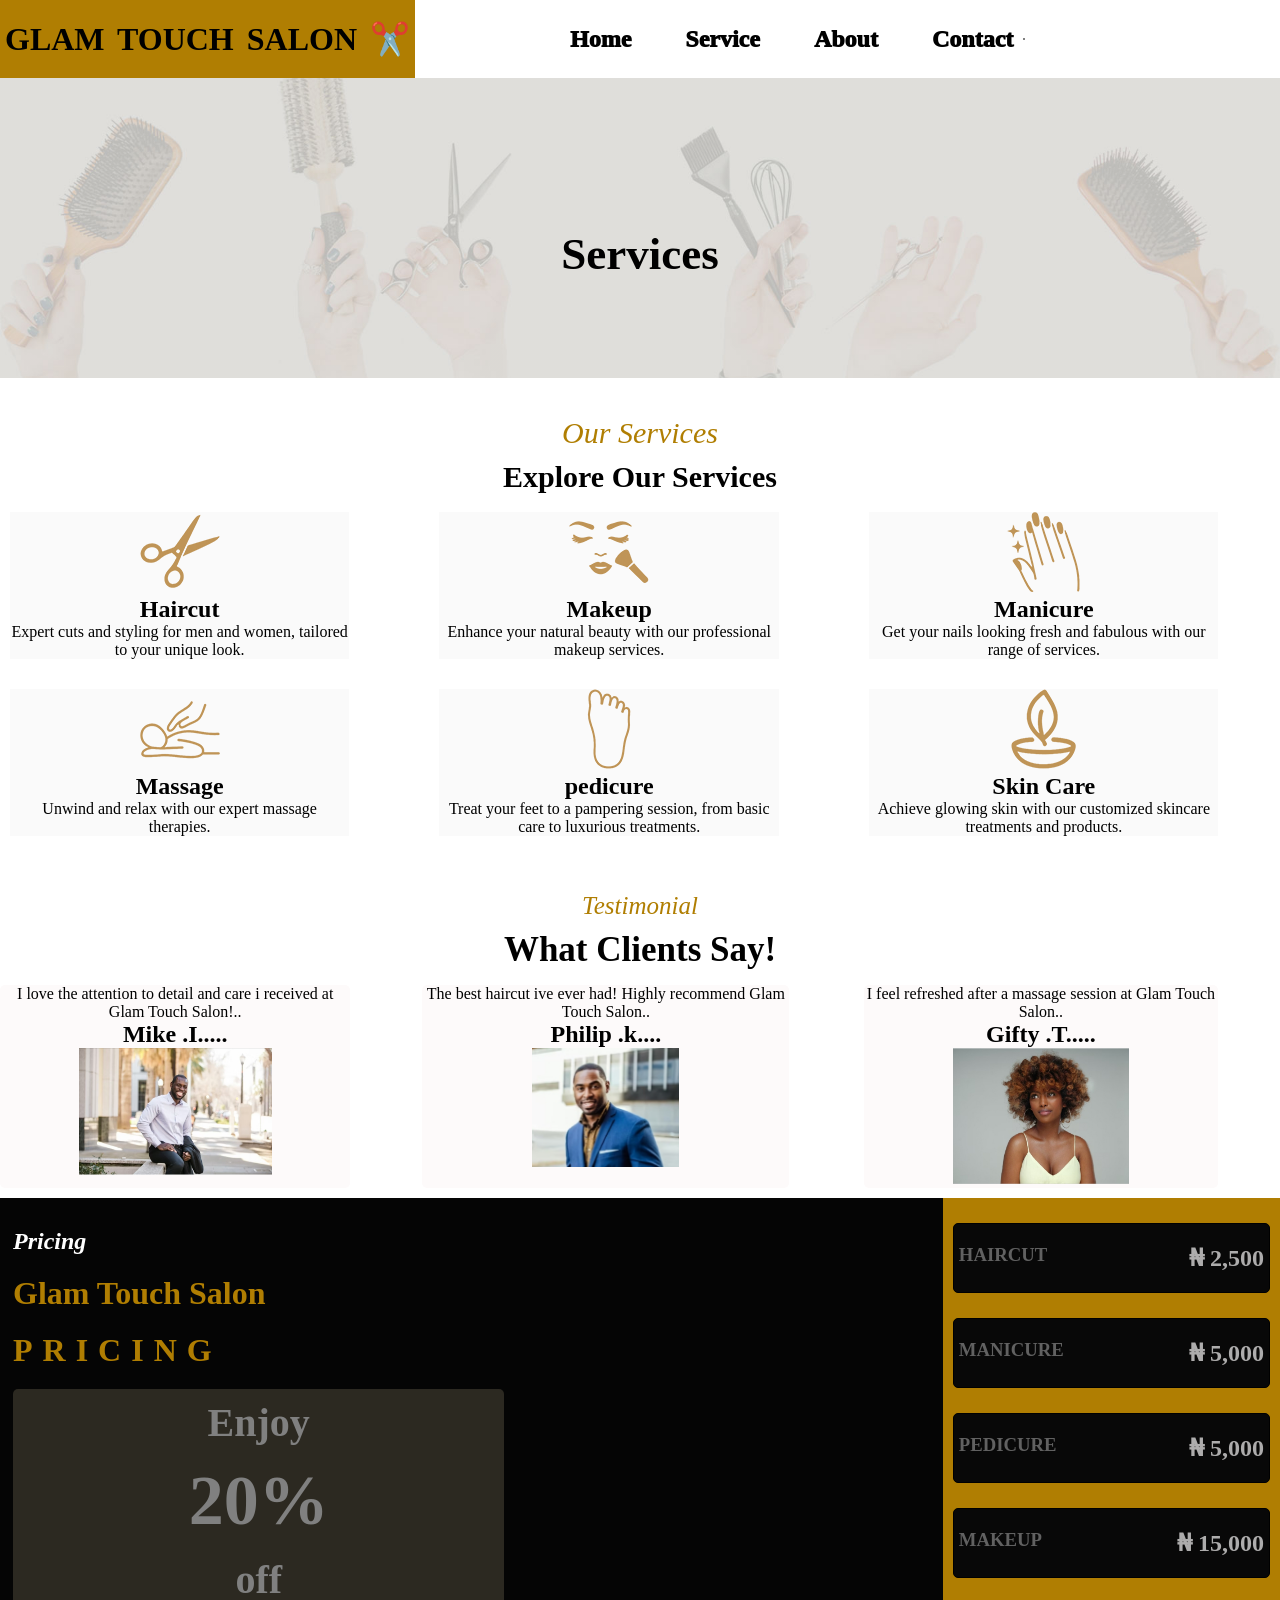
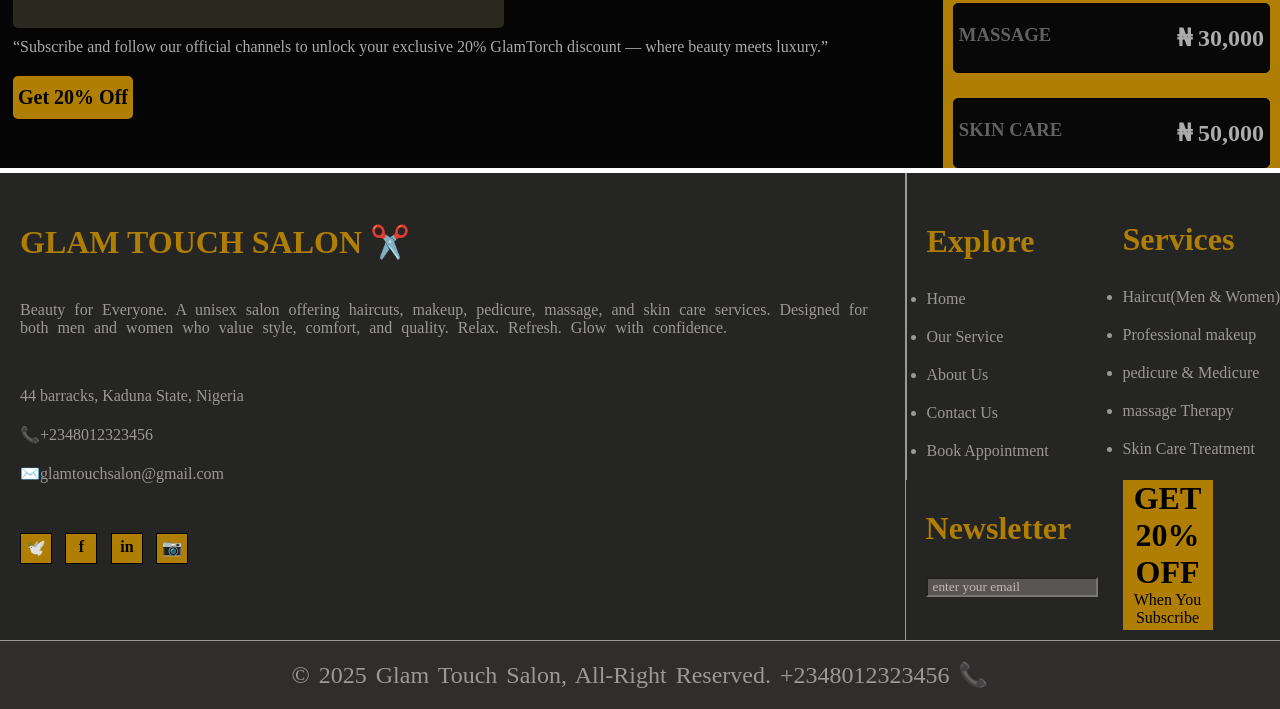
<file: BEAUTY-SALON (GLORY)/PAGES/service.html>
<!DOCTYPE html>
<html lang="en">
<head>
    <meta charset="UTF-8">
    <meta name="viewport" content="width=device-width, initial-scale=1.0">
    <title>salon-service</title>
    <link rel="stylesheet" href="../STYLES/service.css">
</head>
<body>
  <div class="headdiv">
    <header>
       <div class="leftdiv">
         <h1>GLAM TOUCH SALON ✂️</h1>
       </div>
     
        <div class="navdiv">
            <nav class="navigation">
        <a href="home.html">Home</a>
        <a href="service.html">Service</a>    
        <a href="about.html">About</a>
        <a href="contact.html">Contact</a>
      </nav>
        </div>
    
      
      <div class="hamburger-menu">
         <div class="hamburger-icon">☰</div>

      <ul class="dropdown-menu">
       <li><a href="home.html">Home</a>  </li> 
        <li><a href="service.html">Service</a></li>
        <li><a href="about.html">About</a></li>
       <li><a href="contact.html">Contact</a></li> 
      </ul>
      </div>
    </header>
  </div>
       


   <article>
      <div class="bcolor"><h1>Services</h1></div> <br>

      
        <div class="explore">
        <p class="service"><em>Our Services</em>  <br></p> <h2>Explore Our Services  </h2> </div> <br>
      <div class="container">
        <div class="haircut">
       <img src="../IMAGES/img/haircut.png" alt="haircut">
       <h2>Haircut</h2>
       <p>Expert cuts and styling for men and women, tailored to your unique look.</p>
       </div>
        
        <div class="makeup">
          <img src="../IMAGES/img/makeup.png" alt="makeup">
          <h2>Makeup</h2>
          <p>Enhance your natural beauty with our professional makeup services.</p>
        </div>

        <div class="manicure">
          <img src="../IMAGES/img/manicure.png" alt="manicure">
          <h2>Manicure</h2>
          <p>Get your nails looking fresh and fabulous with our range of services.</p>
        </div>

        <div class="massage">
          <img src="../IMAGES/img/massage.png" alt="massage">
          <h2>Massage</h2>
          <p>Unwind and relax with our expert massage therapies.</p>
        </div>

        <div class="pedicure">
          <img src="../IMAGES/img/pedicure.png" alt="pedicure">
          <h2>pedicure</h2>
          <p>Treat your feet to a pampering session, from basic care to luxurious treatments.</p>
        </div>

        <div class="skin-care">
          <img src="../IMAGES/img/skin-care.png" alt="skin-care">
          <h2>Skin Care</h2>
          <p>Achieve glowing skin with our customized skincare treatments and products.</p>
        </div>
      </div>
<br> <br>

<div class="Testimonial"><p class="main-test"><em>Testimonial</em></p> <h2 class="Clients">What Clients Say!</h2></div>

      <div class="test-body">
        <div class="testimoniala"><p>I love the attention to detail and care i received at Glam Touch Salon!.. <h2>Mike .I.....</h2></p>
        <img class="Client1" src="../IMAGES/img/mansitting.jpg" alt="testimonial-1"></div>
        <div class="testimoniala"><P>The best haircut ive ever had! Highly recommend Glam Touch Salon.. <h2>Philip .k....</h2></P>
        <img class="Client2" src="../IMAGES/img/manon bluesuit.jpg" alt="testimonial-2"></div>
        <div class="testimoniala"><p>I feel refreshed after a massage session at Glam Touch Salon.. <h2>Gifty .T.....</h2></p>
        <img class="Client3" src="../IMAGES/img/ladylookingright.jpg" alt="testimonial-3"></div>
      </div>

    </article>

    <div class="pricingcont">

      <div class="pricingleft"> <h2 class="whiteprice"><em> <strong> Pricing</strong></em></h2> <h1 class="beaprice">Glam Touch Salon</h1> <h1 class="pricing">PRICING</h1>
          <div class="innercont"><h2 class="pricetext">Enjoy</h2> <h2 class="midtext">20%</h2> <h2 class="pricetext">off</h2></div>
          <p class="savebig">“Subscribe and follow our official channels to unlock your exclusive 20% GlamTorch discount — where beauty meets luxury.”</p>
          <button class="btnprice"><h2>Get 20% Off</h2></button>
      </div>

      <div class="pricingright">
        <div class="rightside"><h3>HAIRCUT</h3> <h2 class="whitetext">&#8358 2,500 </h2></div>
        <div class="rightside"><h3>MANICURE</h3>  <h2 class="whitetext">&#8358 5,000</h2></div>             
        <div class="rightside"><h3>PEDICURE</h3>  <h2 class="whitetext">&#8358 5,000</h2></div>
        <div class="rightside"><h3>MAKEUP</h3>  <h2 class="whitetext">&#8358 15,000</h2></div>
        <div class="rightside"><h3>MASSAGE</h3>  <h2 class="whitetext">&#8358 30,000</h2></div>
        <div class="rightside"><h3>SKIN CARE</h3>  <h2 class="whitetext">&#8358 50,000</h2></div>


      </div>
    </div>



    <div class="lastcont">
  <div class="lastdiv1"><h1 class="lasth1">GLAM TOUCH SALON ✂️</h1><p class="lastp1">Beauty for Everyone. A unisex salon offering haircuts, makeup, pedicure, massage, and skin care services. Designed for both men and women who value style, comfort, and quality. Relax. Refresh. Glow with confidence. </p>
  <ul>
    <li class="contact">44 barracks, Kaduna State, Nigeria</li>
    <li class="contact">📞+2348012323456</li>
    <li class="contact">✉️glamtouchsalon@gmail.com</li>
  </ul>
  <div class="sociamedia">
    <div class="smapp">🕊️</div>
    <div class="smapp">f</div>
    <div class="smapp">in</div>
    <div class="smapp">📷</div>
  </div>
 </div>
  <div class="rightcont"> 
    <div class="lastdiv2">
    <h1 class="lasth1">Explore</h1> 
   <ul>
    <li>Home</li>
    <li>Our Service</li>
    <li>About Us</li>
    <li>Contact Us</li>
    <li>Book Appointment</li>
   </ul>
   </div>
   <div class="rightsmall"> <br>
    <h1 class="lasth1">Services</h1>
    <ul>
      <li>Haircut(Men & Women)</li>
      <li>Professional makeup</li>
      <li>pedicure & Medicure</li>
      <li>massage Therapy</li>
      <li>Skin Care Treatment</li>
    </ul>
   </div>
   <div class="Newsletter">
    <h1 class="lasth1">Newsletter</h1>
    <form action="email">
      <input type="email" id="email" placeholder="enter your email" required>
    </form>
   </div>

   <div class="get-subscribe">
    <h1 class="get">GET 20% OFF</h1>
    <P class="Subscribe">When You Subscribe</P>
   </div>

 </div> 
</div>
<footer>&copy; 2025 Glam Touch Salon, All-Right Reserved. +2348012323456  📞</footer>
</body>
</html>
</file>
<file: index.css>
* {
    margin: 0;
    padding: 0;
    font-family: 'Times New Roman', Times, serif;
}

body {
    height: 100%;
    width: 100%;
}

header {
    display: flex;
    align-items: center;
    position: sticky;
    z-index: 100;
    top: 0px;
    word-spacing: 5px;
}

.navdiv {
    padding-left: 100px;
    width: auto;
    height: 0%;
}

.headdiv {
    width: 100%;
    background-color: rgb(255, 255, 255);
    display: flex;
    justify-content: space-between;
    align-items: center;
    position: sticky;
    z-index: 100;
    top: 0px;
    word-spacing: 5px;
}

.leftdiv{
    background-color: rgb(176, 126, 2);
    padding: 20px 5px;
}

.hamburger-menu {
    position: relative;
    display: inline-block;
    border: 0.5px solid grey;
    text-align: center;
}

.hamburger-icon {
    width: 30px;
    height: 30px;
    color: #0a0a0a;
    cursor: pointer;
    font-weight: bolder;
}

.dropdown-menu {
    position: absolute;
    top: 0;
    right: 30%;
    background: white;
    padding: 10px;
    border-radius: 5px;
    display: none;
    /* z-index: 100; */
}

.hamburger-menu:hover .dropdown-menu {
    display: block;
    /* background: rgb(68, 68, 68); */
}

/* .dropdown-menu:hover {
    background-color: black;
    color: white;
} */

/* .hamburger-icon:hover {
    color:  rgb(90, 73, 31);
    width: 31px;
    height: 31px;
}  */



.dropdown-menu li {
    list-style: none;
    margin-bottom: 10px;
     /* display: none; */
    /* position: absolute;
        background-color: #060606; */
}

.dropdown-menu li a {
    text-decoration: none;
    color: black;
   

}

/* .hamburger-menu:hover .dropdown-menu li {
    display: block;
} */
.dropdown-menu li a:hover {
     color: rgb(143, 142, 142);
     display: block;
    /* color: white; */
    /* transition: color 0.5s ease-in-out; */
}

.image {
    transition: filter 0.4s ease-in-out;
}

.image:hover {
    filter: brightness(70%);
}

.navigation {
    display: block;
}

@media (max-width: 600px) {
    .navigation {
        display: none;
    }
}

nav {
    padding: 10px 10px;
}

nav a {
    color: black;
    font-weight: bold;
    text-decoration: none;
    margin-left: 5px;
    padding-left: 40px;
    font-weight: 1000;
    font-size: x-large;
}

nav a:hover {
    color: rgb(180, 180, 180);
    font-weight: bolder;
    text-decoration: underline;
      transition: color 0.5s ease-out, transform 0.5s ease-out;
}

@media(min-width:601px) {

.container {
    display: grid;
    grid-template-columns: 1fr 1fr;
       background: linear-gradient(rgba(0, 0, 0, 0.1), 
            rgba(0, 0, 0, 0.1)),
        url(hero-bg.jpg) center/cover no-repeat;
        width: 100%;
      }

      .textdiv {
        padding-left: 20px;
        font-weight: lighter;
        word-spacing: 2px;
        width: 100%;
      }

      .imgdiv {
        width: 100%;
        height: 100%;
        display: grid;
        grid-template-columns: auto ;
        /* background-color: red; */
      }

      .image {
        height: 100%;
        width: 100%;
        border-radius: 5px;
        box-shadow: 5px 5px 6px rgba(0, 0, 0, 0.2);
     }

      .subtext {
        font-size: 75px;
      }

      .hamburger-icon {
        display: none;
    }
/* 
      .dropdowncontent {
        display: none;
      } */
}

      @media (max-width:600px) {
        .subtext {
            font-size: 30px;
        }
        .image {
            width: 100%;
            height: 100%;
            border-radius: 5px;
            box-shadow: 5px 5px 6px rgba(0, 0, 0, 0.2);
            /* display: flex;
            flex-wrap: nowrap; */
        }
       
        .imgdiv {
            width: 100%;
            /* display: grid;
            grid-template-columns: auto auto auto;
            overflow: auto; */
        }
        .textdiv {
            width: 100%;
        }

.container {
    display: grid;
    grid-template-columns: 1fr 1fr;
    background: linear-gradient(rgba(0, 0, 0, 0.1), 
    rgba(0, 0, 0, 0.1)),
    url(hero-bg.jpg) center/cover no-repeat;
    width: 100%;
    position: relative;
        }
      }

.redbtn {
    background:  rgb(176, 126, 2);
    padding: 15px;
    border: none;
    border-radius: 50%;
    cursor: pointer;
    position: fixed;
    /* bottom: 500px; */
    z-index: 100;
    bottom: 20px;
    left: 90%;
}

.welcome {
    color:  rgb(176, 126, 2);
    font-weight: bolder;
    font-size: 30px;
    font-style: italic;
    padding-top: 40px;
    padding-bottom: 10px;
}

.btncall {
    display: inline;
    color: rgb(176, 126, 2);
    font-weight: bold;
}



.redbtn:hover {
    background: black;
    padding: 16px;
    transition: background-color 0.5s ease-out, transform 0.5s ease-out;
}

/* .nomba {
} */

.btnmsg {
     background:  rgb(176, 126, 2);
    padding: 15px;
    border: none;
    cursor: pointer;
}

.btnmsg:hover {
    background: black;
    transition: background-color 0.5s ease-out, transform 0.5s ease-out;
}

.mailtext {
     display: inline;
     color: rgb(176, 126, 2);
     font-weight: bold;
}

.mailus {
    position: fixed;
    left: 10px;
}

.gmail {
    color: rgb(180, 180, 180);
}

.gmail:hover {
    color: rgb(176, 126, 2);
}

.lastcont {
    display: grid;
    grid-template-columns: auto auto;
    width: 100%;
    height: 100%;
    background: #252524;
    margin-bottom: 0px;
    z-index: 90;
}

.lasth1 {
    color: rgb(176, 126, 2);
    margin:30px 0;
}
.lastdiv1 {
    border-right: 0.1px solid #9d9898;
    padding-top: 20px;
    padding-left: 20px;
    width: auto;
}

.lastdiv2 {
    border-left: 0.1px solid #9d9898;
    padding-top: 20px;
    padding-left: 20px;
    /* width: 100%; */
}

.lastp1 {
    color: #9d9898;
    padding-top: 10px;
    margin-bottom: 50px;
    word-spacing: 5px;
}

.lastp2 {
    color: #9d9898;
}

ul {
    margin-top: 30px;
    color: #9d9898;
    /* list-style: none; */
}

.contact {
    list-style: none;
}

li {
    margin-bottom: 20px;
}

.sociamedia {
    display: grid;
    grid-template-columns: auto auto auto auto;
    width: 20%;
    margin-top: 50px;
    gap: 5px;
    margin-bottom: 10px;
}

.smapp {
    border: 1px solid black;
    background: rgb(176, 126, 2);
    text-align: center;
    width: 30px;
    height: 25px;
    padding-top: 4px;
    font-weight: bold;
}

.smapp:hover {
    width: 32px;
    height: 27px;
    background: rgb(110, 82, 11);
}

.rightcont {
    display: grid;
    grid-template-columns: auto auto;
    width:auto;
    overflow: auto;
}

.Newsletter {
    margin-left: 20px;
    margin-top: 0px;
    /* text-align: center; */
}

input {
    background: rgb(90, 85, 85);
    margin-right: 25px;
}

::placeholder {
    color: #c1b7b7;
    padding: 5px;
}

.get-subscribe {
    background: rgb(176, 126, 2);
    margin-bottom: 10px;
    margin-right: 10px;
    height: 150px;
    width: 90px;
}

.get-subscribe:hover {
    background: rgb(110, 82, 11);
    width: 95px;
    height: 155px;
}


footer {
    background-color: #312d2d;
    padding: 35px 15px;
    font-size: x-large;
    text-align: center;
    word-spacing: 3px;
    border-top: 1px solid #9d9898;
    color: #9d9898;
}
</file>
<file: about.css>
* {
    margin: 0;
    padding: 0;
    font-family: 'Times New Roman', Times, serif;
}

body {
    width: 100%;
     height: 100%;
    /* display: grid; */
}

header {
    display: flex;
    align-items: center;
    position: sticky;
    z-index: 100;
    word-spacing: 5px;
    top: 0px;
    width: 100%;
}


.navdiv {
    /* text-align: start; */
    padding-left: 100px;
    width: auto;
    height: 0%;
}

.headdiv {
    width: 100%;
    background-color: rgb(255, 255, 255);
      /* background: rgb(176, 126, 2); */
    display: flex;
    justify-content: space-between;
    align-items: center;
    position: sticky;
    /* padding: 10px; */
    z-index: 100;
    top: 0px;
    word-spacing: 5px;
}

.leftdiv{
    background-color: rgb(176, 126, 2);
    padding: 20px 5px;
}



.hamburger-menu {
    position: relative;
    display: inline-block;
    border: 0.5px solid grey;
    text-align: center;
    /* background-color: aqua; */
}

.hamburger-icon {
    width: 30px;
    height: 30px;
    color: #0a0a0a;
    cursor: pointer;
     display: none;
         font-weight: bolder;

}

.dropdown-menu {
    position: absolute;
      top: 0;
    right: 30%;
    background-color:  white;
    padding: 10px;
    display: none;
    border-radius: 5px;
}

.dropdown-menu:hover {
    background-color: white;
    color: white;

}

.hamburger-menu:hover .dropdown-menu {
    display: block;
}

.dropdown-menu li {
    list-style: none;
    margin-bottom: 10px;
}

.dropdown-menu li a {
    text-decoration: none;
    color: #0b0b0b;
}

.dropdown-menu li a:hover {
         color: rgb(143, 142, 142);
    transition: color 0.5s ease-in-out;
}


     .navigation {
        display: block;
      }

      .hamburger {
        display: none;
        width: 20px;
        height: 20px;
        font-size: larger;
        font-weight: 50px;
      }

@media (max-width: 600px) {
    .navigation {
        display: none;
    }
    .hamburger-icon {
        display: block;
    }
}

/* .hamburger-icon:hover {
    color: white;
} */

nav {
    padding: 10px 10px;
}

nav a {
    color: black;
    font-weight: bold;
    text-decoration: none;
    margin-left: 5px;
     padding-left: 40px;
    font-weight: 1000;
    font-size: x-large;
}

nav a:hover {
     color: rgb(180, 180, 180);
    font-weight: bolder;
    text-decoration: underline;
      transition: color 0.5s ease-out, transform 0.5s ease-out;
}

.bcolor {
        display: grid;
    grid-template-columns: auto;
       background: linear-gradient(rgba(0, 0, 0, 0.1), 
            rgba(0, 0, 0, 0.1)),
        url(page-header.jpg) center/cover no-repeat;
        text-align: center;
        padding: 140px;
        font-size: 30px;        
        transition: filter 0.4s ease-in-out;
}

.bcolor:hover {
    filter: brightness(80%);
}


.container {
    display: grid;
    grid-template-columns: auto auto;
    width: 100%;
    padding-top: 30px;
}

@media(max-width:600px) {
    .container {
        display: grid;
        grid-template-columns: 1fr;
        grid-template-rows: 500px;
    }
}

@media(max-width:800px) {
    .container .text {
        overflow: hidden;
        /* display: none; */
        /* grid-template-columns: auto;
        grid-template-rows: 500px;
        margin-right: 100px; */
    }

    .exp-cst {
        overflow: auto;
    }
}

.about-list {
    color: black;
}

.img {
    transition: filter 0.4s ease-in-out;
     border-radius: 100px;
     width: 450px;
    height: 470px;
     margin-left: 20px;
     box-shadow: 5px 5px 6px rgba(0, 0, 0, 0.2);
}

.img:hover {
    filter: brightness(70%);
}

.text {
    padding-left: 20px;

}

.exp {
    background:rgb(253, 250, 250);
     padding: 30px;
    text-align: center;
    height: 150px;
    border-radius: 5px;
}

.exp:hover {
    background: rgb(219, 216, 216);
     padding: 35px;
    transition: background-color 0.5s ease-out, transform 0.5s ease-out;
}

.teamdiv {
    border: 1px solid black;
    text-align: center;
    margin-left: 10px;
    padding-top: 20px;
    background-color: #e0dede;
    border-radius: 40px;
    margin-bottom: 5px;
}

.teamdiv:hover {
        background-color: #c9c7c7;
}

.cst {
     background:rgb(253, 250, 250);
    padding: 30px;
    text-align: center;
    height: 150px;
    border-radius: 5px;
}

.cst:hover {
    background: rgb(219, 216, 216);
     padding: 35px;
    transition: background-color 0.5s ease-out, transform 0.5s ease-out;
}

.exp-cst {
    display: grid;
    grid-template-columns: auto auto;
    gap: 10px;
    text-align: center;
}


.container2 {
    width: 100%;
    display: grid;
    grid-template-columns: 1fr 1fr;
            grid-template-rows: 350px 350px;
    /* grid-template-columns: auto auto auto; */
    gap: 10px;
    padding-top: 20px;
    /* padding-left: 30px; */
}

.team-1 {
    width: 200px;
    transition: filter 0.4s ease-in-out;
    border-radius: 5px;
    box-shadow: 5px 5px 6px rgba(0, 0, 0, 0.2);
}
.team-1:hover {
    filter: brightness(70%);
      width: 205px;
}

.team-2 {
    width: 200px;
    transition: filter 0.4s ease-in-out;
     border-radius: 5px;
     box-shadow: 5px 5px 6px rgba(0, 0, 0, 0.2);
}
.team-2:hover {
    filter: brightness(70%);
     width: 203px;
}
.team-3 {
    width: 200px;
    transition: filter 0.4s ease-in-out;
     border-radius: 5px;
     box-shadow: 5px 5px 6px rgba(0, 0, 0, 0.2);
}
.team-3:hover {
    filter: brightness(70%);
     width: 205px;
}

.team-4 {
    width: 200px;
    transition: filter 0.4s ease-in-out;
     border-radius: 5px;
     box-shadow: 5px 5px 6px rgba(0, 0, 0, 0.2);
}
.team-4:hover {
    filter: brightness(70%);
     width: 205px;
}

.members {
    text-align: center;
}

.team-m {
    color:  rgb(176, 126, 2);
    font-weight: lighter;
    font-size: 30px;
    padding-top: 40px;
    padding-bottom: 10px;
}

.p {
      color:  rgb(176, 126, 2);
    font-weight: lighter;
    font-size: 16px;
    padding-top: 5px;
    padding-bottom: 10px;
}

.lastcont {
    display: grid;
    grid-template-columns: auto auto;
    width: 100%;
    height: 100%;
    background: #252524;
    margin-bottom: 0px;
    z-index: 99;
    /* margin-top: 5px; */
}

.lasth1 {
    color: rgb(176, 126, 2);
    margin:30px 0;
}
.lastdiv1 {
    border-right: 0.1px solid #9d9898;
    padding-top: 20px;
    padding-left: 20px;
    /* width: 50%; */
}

.lastdiv2 {
    border-left: 0.1px solid #9d9898;
    padding-top: 20px;
    padding-left: 20px;
    /* width: 50%; */
}

.lastp1 {
    color: #9d9898;
    padding-top: 10px;
    margin-bottom: 50px;
    word-spacing: 5px;
}

.lastp2 {
    color: #9d9898;
}

ul {
    margin-top: 30px;
    color: #9d9898;
    /* list-style: none; */
}

.contact {
    list-style: none;
}

li {
    margin-bottom: 20px;
}

.sociamedia {
    display: grid;
    grid-template-columns: auto auto auto auto;
    width: 20%;
    margin-top: 50px;
    gap: 5px;
    margin-bottom: 10px;
}

.smapp {
    border: 1px solid black;
    background: rgb(176, 126, 2);
    text-align: center;
    width: 30px;
    height: 25px;
    padding-top: 4px;
    font-weight: bold;
}

.smapp:hover {
    width: 32px;
    height: 27px;
    background: rgb(110, 82, 11);
}

.rightcont {
    display: grid;
    grid-template-columns: auto auto;
    overflow: auto;

}

.Newsletter {
    margin-left: 20px;
    margin-top: 0px;
    /* text-align: center; */
}

input {
    background: rgb(90, 85, 85);
    /* text-align: center; */
    margin-right: 25px;
}

::placeholder {
    color: #c1b7b7;
    padding: 5px;
}

.get-subscribe {
    background: rgb(176, 126, 2);
    margin-bottom: 10px;
    text-align: center;
    margin-right: 10px;
    height: 150px;
    width: 90px;
}

.get-subscribe:hover {
    background: rgb(110, 82, 11);
    width: 95px;
    height: 155px;
}


footer {
    /* margin-top: 20px; */
    background-color: #312d2d;
    padding: 20px;
    font-size: x-large;
    text-align: center;
    word-spacing: 3px;
    border-top: 1px solid #9d9898;
    color: #9d9898;
}
</file>
<file: contact.css>
* {
    margin: 0;
    padding: 0;
    font-family: 'Times New Roman', Times, serif;
}

body {
    width: 100%;
     height: 100%;
}

header {
    display: flex;
    align-items: center;
    position: sticky;
    z-index: 100;
    word-spacing: 5px;
    top: 0px;
}


.navdiv {
    /* text-align: start; */
    padding-left: 100px;
    width: auto;
    height: 0%;
}

.headdiv {
    width: 100%;
    background-color: rgb(255, 255, 255);
      /* background: rgb(176, 126, 2); */
    display: flex;
    justify-content: space-between;
    align-items: center;
    position: sticky;
    /* padding: 10px; */
    z-index: 100;
    top: 0px;
    word-spacing: 5px;
}

.leftdiv{
    background-color: rgb(176, 126, 2);
    padding: 20px 5px;
}
.hamburger-menu {
    position: relative;
    display: inline-block;
    border: 0.5px solid grey;
    text-align: center;
    /* background-color: aqua; */
}

.hamburger-icon {
    width: 30px;
    height: 30px;
    color: #0a0a0a;
    cursor: pointer;
     display: none;
         font-weight: bolder;

}

.dropdown-menu {
    position: absolute;
      top: 0;
    right: 30%;
    background-color:  white;
    padding: 10px;
    border-radius: 5px;
    display: none;
}

.dropdown-menu:hover {
    background-color: white;
    /* color: white; */

}

.hamburger-menu:hover .dropdown-menu {
    display: block;
}

.dropdown-menu li {
    list-style: none;
    margin-bottom: 10px;
}

.dropdown-menu li a {
    text-decoration: none;
    color: #090909;
}

.dropdown-menu li a:hover {
         color: rgb(143, 142, 142);
    transition: color 0.5s ease-in-out;
}

     .navigation {
        display: block;
      }

      .hamburger {
        display: none;
         width: 20px;
        height: 20px;
        font-size: larger;
        font-weight: 50px;
      }

@media (max-width: 600px) {
    .navigation {
        display: none;
    }
    .hamburger-icon {
        display: block;
    }
}

/* .hamburger-icon:hover {
    color: white;
} */

nav {
    padding: 10px 10px;
}

nav a {
    color: black;
    font-weight: bold;
    text-decoration: none;
    margin-left: 5px;
     padding-left: 40px;
    font-weight: 1000;
    font-size: x-large;
}

nav a:hover {
     color: rgb(180, 180, 180);
    font-weight: bolder;
    text-decoration: underline;
      transition: color 0.5s ease-out, transform 0.5s ease-out;
}


.bcolor {
        display: grid;
    grid-template-columns: auto;
       background: linear-gradient(rgba(0, 0, 0, 0.1), 
            rgba(0, 0, 0, 0.1)),
        url(page-header.jpg) center/cover no-repeat;
        text-align: center;
        padding: 150px;
        font-size: 30px;
        transition: filter 0.4s ease-in-out;
}

.bcolor:hover {
    filter: brightness(80%);
}

.queries {
    font-size: 40px;
}

 .formcontainer {
            background: #f7f7f7;
            margin: auto;
            width: 500px;
            padding: 25px;
            border-radius: 5px;
        }

        .query {
            text-align: center;
            font-weight: lighter;
            font-size: 25px;
            padding-top: 20px;
            padding-bottom: 10px;
        }

        .cnt {
            color:  rgb(176, 126, 2);
        }

        h2 {
            text-align: center;
        }

        label {
            font-weight: bold;
        }

        input,
        textarea {
            width: 85%;
            padding: 5px;
            margin-top: 4px;
            margin-bottom: 8px;
            border: 1px solid;
            color: rgb(202, 199, 199);
        }

        input:hover {
            background-color: rgb(235, 235, 235);
        }
        textarea:hover {
            background-color: rgb(235, 235, 235);
        }

        button {
            padding: 10px;
            color: #fff;
            border-radius: 5px;
            background: rgb(176, 126, 2);;
            width: 88%;
            cursor: pointer;
        }

.lastcont {
    display: grid;
    grid-template-columns: auto auto;
    width: 100%;
    height: 100%;
    background: #252524;
    margin-bottom: 0px;
    z-index: 99;
}

.lasth1 {
    color: rgb(176, 126, 2);
    margin:30px 0;
}
.lastdiv1 {
    border-right: 0.1px solid #9d9898;
    padding-top: 20px;
    padding-left: 20px;
    /* width: 50%; */
}

.lastdiv2 {
    border-left: 0.1px solid #9d9898;
    padding-top: 20px;
    padding-left: 20px;
    /* width: 50%; */
}

.lastp1 {
    color: #9d9898;
    padding-top: 10px;
    margin-bottom: 50px;
    word-spacing: 5px;
}

.lastp2 {
    color: #9d9898;
}

ul {
    margin-top: 30px;
    color: #9d9898;
    /* list-style: none; */
}

.contact {
    list-style: none;
}

li {
    margin-bottom: 20px;
}

.sociamedia {
    display: grid;
    grid-template-columns: auto auto auto auto;
    width: 20%;
    margin-top: 50px;
    gap: 5px;
    margin-bottom: 10px;
}

.smapp {
    border: 1px solid black;
    background: rgb(176, 126, 2);
    text-align: center;
    width: 30px;
    height: 25px;
    padding-top: 4px;
    font-weight: bold;
}

.smapp:hover {
    width: 32px;
    height: 27px;
    background: rgb(110, 82, 11);
}

.rightcont {
    display: grid;
    grid-template-columns: auto auto;
    overflow: auto;
}

.Newsletter {
    margin-left: 20px;
    margin-top: 0px;
    /* text-align: center; */
}

.input2 {
    background: rgb(90, 85, 85);
    /* text-align: center; */
    margin-right: 25px;
}

::placeholder {
    color: #c1b7b7;
    padding: 5px;
}

.get-subscribe {
    background: rgb(176, 126, 2);
    margin-bottom: 10px;
    text-align: center;
    margin-right: 10px;
    height: 150px;
    width: 90px;
}

.get-subscribe:hover {
    background: rgb(110, 82, 11);
    width: 95px;
    height: 155px;
}

        
footer {
    background-color: #312d2d;
    padding: 20px;
    font-size: x-large;
    text-align: center;
    word-spacing: 3px;
    border-top: 1px solid #9d9898;
    color: #9d9898;
}
</file>
<file: service.css>
* {
    margin: 0;
    padding: 0;
    font-family: 'Times New Roman', Times, serif;
}

body {
    width: 100%;
     height: 100%;
}

header {
    display: flex;
    align-items: center;
    position: sticky;
    z-index: 100;
    word-spacing: 5px;
    top: 0px;
}



.navdiv {
    /* text-align: start; */
    padding-left: 100px;
    width: auto;
    height: 0%;
}

.headdiv {
    width: 100%;
    background-color: rgb(255, 255, 255);
      /* background: rgb(176, 126, 2); */
    display: flex;
    justify-content: space-between;
    align-items: center;
    position: sticky;
    /* padding: 10px; */
    z-index: 100;
    top: 0px;
    word-spacing: 5px;
}

.leftdiv{
    background-color: rgb(176, 126, 2);
    padding: 20px 5px;
}


.navdiv {
    padding-left: 100px;
    width: auto;
    height: 0%;
}

.headdiv {
    width: 100%;
    background-color: rgb(255, 255, 255);
    display: flex;
    justify-content: space-between;
    align-items: center;
    position: sticky;
    z-index: 100;
    top: 0px;
    word-spacing: 5px;
}

.leftdiv{
    background-color: rgb(176, 126, 2);
    padding: 20px 5px;
}

.hamburger-menu {
    position: relative;
    display: inline-block;
    /* background-color: aqua; */
    text-align: center;
    border: 0.5px solid grey;
}

.hamburger-icon {
    width: 30px;
    height: 30px;
    color: #0a0a0a;
    cursor: pointer;
    display: none;
        font-weight: bolder;

}

.dropdown-menu {
    position: absolute;
      top: 0;
    right: 30%;
    background-color:  white;
    padding: 10px;
    display: none;
    border-radius: 5px;
}

.dropdown-menu:hover {
    background-color: white;
    /* color: white; */
}

.hamburger-menu:hover .dropdown-menu {
    display: block;
}

.dropdown-menu li {
    list-style: none;
    margin-bottom: 10px;
}

.dropdown-menu li a {
    text-decoration: none;
    color: #0e0e0e;
}

.dropdown-menu li a:hover {
         color: rgb(143, 142, 142);
    transition: color 0.5s ease-in-out;
}

.navigation {
    display: block;
}

.hamburger {
    display: none;
    width: 20px;
    height: 20px;
    font-size: larger;
    font-weight: 50px;
}

/* .hamburger-icon:hover {
    color: white;
} */

@media (max-width: 600px) {
    .navigation {
        display: none;
    }
    .hamburger-icon {
        display: block;
    }
}

nav {
    padding: 10px 10px;
}

nav a {
    color: black;
    font-weight: bold;
    text-decoration: none;
    margin-left: 5px;
     padding-left: 40px;
    font-weight: 1000;
    font-size: x-large;
}

nav a:hover {
     color: rgb(180, 180, 180);
    font-weight: bolder;  
    text-decoration: underline;
      transition: color 0.5s ease-out, transform 0.5s ease-out;
}

.bcolor {
        display: grid;
    grid-template-columns: auto;
       background: linear-gradient(rgba(0, 0, 0, 0.1), 
            rgba(0, 0, 0, 0.1)),
        url(page-header.jpg) center/cover no-repeat;
        text-align: center;
        padding: 150px;
        font-size: 30px;
        transition: filter 0.4s ease-in-out;
        height: 0;
}

.bcolor:hover {
    filter: brightness(80%);
}


.container {
    display: grid;
    grid-template-columns: auto auto auto;
    text-align: center;
    gap: 30px;
    padding-left: 10px;
}

.haircut {
    background:rgb(250, 250, 250);
    width: 85%;
}

.makeup {
    background:rgb(250, 250, 250);
    width: 85%;
}

.manicure {
    background:rgb(250, 250, 250);
    width: 85%;
}

.massage {
    background:rgb(250, 250, 250);
    width: 85%;
}

.pedicure {
    background:rgb(250, 250, 250);
    width: 85%;
}

.skin-care {
    background:rgb(250, 250, 250);
    width: 85%;
}

.makeup:hover {
   background:  rgb(209, 209, 209); 
   cursor: pointer;
   border-radius: 5px;
   transition: background-color 1s ease-out, transform 1s ease-out;
   box-shadow: 5px 5px 6px rgba(0, 0, 0, 0.2);
   width: 90%;
   text-align: center;
}
.haircut:hover { 
    background:  rgb(209, 209, 209); 
    cursor: pointer;
   border-radius: 5px;
   transition: background-color 1s ease-out, transform 1s ease-out;
   box-shadow: 5px 5px 6px rgba(0, 0, 0, 0.2);
   width: 90%;
}
.manicure:hover {
    background:  rgb(209, 209, 209); 
    cursor: pointer;
   border-radius: 5px;
   transition: background-color 1s ease-out, transform 1s ease-out;
   box-shadow: 5px 5px 6px rgba(0, 0, 0, 0.2);
   width: 90%;
}
.massage:hover {
    background:  rgb(209, 209, 209);
    cursor: pointer;
   border-radius: 5px;
   transition: background-color 0.5s ease-out, transform 0.5s ease-out;
   box-shadow: 5px 5px 6px rgba(0, 0, 0, 0.2);
   width: 90%;
}
.pedicure:hover {
    background:  rgb(209, 209, 209);
    cursor: pointer;
   border-radius: 5px;
   transition: background-color 0.5s ease-out, transform 0.5s ease-out;
   box-shadow: 5px 5px 6px rgba(0, 0, 0, 0.2);
   width: 90%;
}
.skin-care:hover {
    background:  rgb(209, 209, 209);
    cursor: pointer;
   border-radius: 5px;
   transition: background-color 0.5s ease-out, transform 0.5s ease-out;
   box-shadow: 5px 5px 6px rgba(0, 0, 0, 0.2);
   width: 90%;
}

.explore {
    text-align: center;
    font-weight: bolder;
    font-size: 20px;
}

.bcolor {
        display: grid;
    grid-template-columns: auto;
       background: linear-gradient(rgba(0, 0, 0, 0.1), 
            rgba(0, 0, 0, 0.1)),
        url(page-header.jpg) center/cover no-repeat;
        text-align: center;
        padding: 150px;
        font-size: 30px;
}

.service {
     color:  rgb(176, 126, 2);
    font-weight: lighter;
    font-size: 30px;
    padding-top: 20px;
    padding-bottom: 10px;
}

.Testimonial {
    text-align: center;
}

.main-test {
       color:  rgb(176, 126, 2);
    font-weight: lighter;
    font-size: 25px;
    padding-top: 20px;
    padding-bottom: 10px;
}

.Clients {
    font-weight: bold;
    font-size: 35px;
    margin-bottom: 15px;
}

.test-body {
    display: grid;
    grid-template-columns: auto auto auto;
    text-align: center;
    width: 100%;
    gap: 10px;

}

.testimoniala {
    border-radius: 5px;
     background:rgb(253, 250, 250);
     width: 85%;
    /* padding: 40px; */
    text-align: center;
    margin-bottom: 10px;
    margin-right: 10px;
}

.testimoniala:hover {
        background: rgb(219, 216, 216);
    transition: background-color 0.5s ease-out, transform 0.5s ease-out;
    width: 90%;
     box-shadow: 5px 5px 6px rgba(0, 0, 0, 0.2);
}

.Client1 {
    width: 55%;
}

.Client2 {
    width: 40%;
}

.Client3 {
    width: 50%;
}

.pricingcont {
    display: grid;
    grid-template-columns: auto auto;
    width: 100%;
}

.pricingleft {
     background:  rgb(5, 5, 5);
    /* padding: 250px 50px; */
    width: 100%;
    padding-left: 13px;
    padding-top: 30px;
}

.pricingright {
     background:  rgb(176, 126, 2);
     /* padding: 0px; */
}

.innercont {
    background-color:  rgb(176, 126, 2);
    text-align: center;
    padding: 10px 10px;
    width: 50%;
    border-radius: 5px;
}

.innercont:hover {
    background-color: rgb(116, 84, 2);
        padding: 12px 12px;

}

.pricetext {
    font-weight: bold;
    font-size: 40px;
    margin-bottom: 15px;
}

.midtext {
    font-size: 70px;
    font-weight: bolder;
    margin-bottom: 15px;
}

.whiteprice {
    color: white;
    margin-bottom: 20px;
}

.beaprice {
    color: rgb(176, 126, 2);
    margin-bottom: 20px;
}

.pricing {
    color: rgb(176, 126, 2);
    margin-bottom: 20px;
    letter-spacing: 10px;
}

.btnprice {
    background-color: rgb(176, 126, 2);
    border: none;
    margin: 20px 0;
    padding: 10px 5px;
    border-radius: 5px;

}

.btnprice:hover {
    background-color: rgb(116, 84, 2);
        padding: 11px 6px;
}

.rightside {
    border: 1px solid black;
    margin-top: 25px;
    color: #616161;
    padding: 20px 5px;
    background: rgb(8, 8, 8);
    display: flex;
    justify-content: space-between;
    margin-left: 10px;
    margin-right: 10px;
    border-radius: 5px;
}

.rightside:hover {
    padding: 25px 9px;
}

.whitetext {
    color: rgb(173, 172, 172);
}

.savebig {
    color: rgb(173, 172, 172);
    margin-top: 10px;
}


.lastcont {
    display: grid;
    grid-template-columns: auto auto;
    width: 100%;
    height: 100%;
    background: #252524;
    margin-bottom: 0px;
    z-index: 99;
    margin-top: 5px;
}

.lasth1 {
    color: rgb(176, 126, 2);
    margin:30px 0;
}
.lastdiv1 {
    border-right: 0.1px solid #9d9898;
    padding-top: 20px;
    padding-left: 20px;
    /* width: 50%; */
}

.lastdiv2 {
    border-left: 0.1px solid #9d9898;
    padding-top: 20px;
    padding-left: 20px;
    /* width: 50%; */
}

.lastp1 {
    color: #9d9898;
    padding-top: 10px;
    margin-bottom: 50px;
    word-spacing: 5px;
}

.lastp2 {
    color: #9d9898;
}

ul {
    margin-top: 30px;
    color: #9d9898;
    /* list-style: none; */
}

.contact {
    list-style: none;
}

li {
    margin-bottom: 20px;
}

.sociamedia {
    display: grid;
    grid-template-columns: auto auto auto auto;
    width: 20%;
    margin-top: 50px;
    gap: 5px;
    margin-bottom: 10px;
}

.smapp {
    border: 1px solid black;
    background: rgb(176, 126, 2);
    text-align: center;
    width: 30px;
    height: 25px;
    padding-top: 4px;
    font-weight: bold;
}

.smapp:hover {
    width: 32px;
    height: 27px;
    background: rgb(110, 82, 11);
}

.rightcont {
    display: grid;
    grid-template-columns: auto auto;
    overflow: auto;

}

.Newsletter {
    margin-left: 20px;
    margin-top: 0px;
    /* text-align: center; */
}

input {
    background: rgb(90, 85, 85);
    /* text-align: center; */
    margin-right: 25px;
}

::placeholder {
    color: #c1b7b7;
    padding: 5px;
}

.get-subscribe {
    background: rgb(176, 126, 2);
    margin-bottom: 10px;
    text-align: center;
    margin-right: 10px;
    height: 150px;
    width: 90px;
}

.get-subscribe:hover {
    background: rgb(110, 82, 11);
    width: 95px;
    height: 155px;
}


footer {
    background:  rgb(176, 126, 2);
    /* margin-top: 20px; */
    padding: 20px;
    font-size: x-large;
    text-align: center;
    word-spacing: 3px;
}
</file>
<file: BEAUTY-SALON (GLORY)/STYLES/contact.css>
* {
    margin: 0;
    padding: 0;
    font-family: 'Times New Roman', Times, serif;
}

body {
    width: 100%;
     height: 100%;
}

header {
    display: flex;
    align-items: center;
    position: sticky;
    z-index: 100;
    word-spacing: 5px;
    top: 0px;
}


.navdiv {
    /* text-align: start; */
    padding-left: 100px;
    width: auto;
    height: 0%;
}

.headdiv {
    width: 100%;
    background-color: rgb(255, 255, 255);
      /* background: rgb(176, 126, 2); */
    display: flex;
    justify-content: space-between;
    align-items: center;
    position: sticky;
    /* padding: 10px; */
    z-index: 100;
    top: 0px;
    word-spacing: 5px;
}

.leftdiv{
    background-color: rgb(176, 126, 2);
    padding: 20px 5px;
}
.hamburger-menu {
    position: relative;
    display: inline-block;
    border: 0.5px solid grey;
    text-align: center;
    /* background-color: aqua; */
}

.hamburger-icon {
    width: 30px;
    height: 30px;
    color: #0a0a0a;
    cursor: pointer;
     display: none;
         font-weight: bolder;

}

.dropdown-menu {
    position: absolute;
      top: 0;
    right: 30%;
    background-color:  white;
    padding: 10px;
    border-radius: 5px;
    display: none;
}

.dropdown-menu:hover {
    background-color: white;
    /* color: white; */

}

.hamburger-menu:hover .dropdown-menu {
    display: block;
}

.dropdown-menu li {
    list-style: none;
    margin-bottom: 10px;
}

.dropdown-menu li a {
    text-decoration: none;
    color: #090909;
}

.dropdown-menu li a:hover {
         color: rgb(143, 142, 142);
    transition: color 0.5s ease-in-out;
}

     .navigation {
        display: block;
      }

      .hamburger {
        display: none;
         width: 20px;
        height: 20px;
        font-size: larger;
        font-weight: 50px;
      }

@media (max-width: 600px) {
    .navigation {
        display: none;
    }
    .hamburger-icon {
        display: block;
    }
}

/* .hamburger-icon:hover {
    color: white;
} */

nav {
    padding: 10px 10px;
}

nav a {
    color: black;
    font-weight: bold;
    text-decoration: none;
    margin-left: 5px;
     padding-left: 40px;
    font-weight: 1000;
    font-size: x-large;
}

nav a:hover {
     color: rgb(180, 180, 180);
    font-weight: bolder;
    text-decoration: underline;
      transition: color 0.5s ease-out, transform 0.5s ease-out;
}


.bcolor {
        display: grid;
    grid-template-columns: auto;
       background: linear-gradient(rgba(0, 0, 0, 0.1), 
            rgba(0, 0, 0, 0.1)),
        url(../IMAGES/img/page-header.jpg) center/cover no-repeat;
        text-align: center;
        padding: 150px;
        font-size: 30px;
        transition: filter 0.4s ease-in-out;
}

.bcolor:hover {
    filter: brightness(80%);
}

.queries {
    font-size: 40px;
}

 .formcontainer {
            background: #f7f7f7;
            margin: auto;
            width: 500px;
            padding: 25px;
            border-radius: 5px;
        }

        .query {
            text-align: center;
            font-weight: lighter;
            font-size: 25px;
            padding-top: 20px;
            padding-bottom: 10px;
        }

        .cnt {
            color:  rgb(176, 126, 2);
        }

        h2 {
            text-align: center;
        }

        label {
            font-weight: bold;
        }

        input,
        textarea {
            width: 85%;
            padding: 5px;
            margin-top: 4px;
            margin-bottom: 8px;
            border: 1px solid;
            color: rgb(202, 199, 199);
        }

        input:hover {
            background-color: rgb(235, 235, 235);
        }
        textarea:hover {
            background-color: rgb(235, 235, 235);
        }

        button {
            padding: 10px;
            color: #fff;
            border-radius: 5px;
            background: rgb(176, 126, 2);;
            width: 88%;
            cursor: pointer;
        }

.lastcont {
    display: grid;
    grid-template-columns: auto auto;
    width: 100%;
    height: 100%;
    background: #252524;
    margin-bottom: 0px;
    z-index: 99;
}

.lasth1 {
    color: rgb(176, 126, 2);
    margin:30px 0;
}
.lastdiv1 {
    border-right: 0.1px solid #9d9898;
    padding-top: 20px;
    padding-left: 20px;
    /* width: 50%; */
}

.lastdiv2 {
    border-left: 0.1px solid #9d9898;
    padding-top: 20px;
    padding-left: 20px;
    /* width: 50%; */
}

.lastp1 {
    color: #9d9898;
    padding-top: 10px;
    margin-bottom: 50px;
    word-spacing: 5px;
}

.lastp2 {
    color: #9d9898;
}

ul {
    margin-top: 30px;
    color: #9d9898;
    /* list-style: none; */
}

.contact {
    list-style: none;
}

li {
    margin-bottom: 20px;
}

.sociamedia {
    display: grid;
    grid-template-columns: auto auto auto auto;
    width: 20%;
    margin-top: 50px;
    gap: 5px;
    margin-bottom: 10px;
}

.smapp {
    border: 1px solid black;
    background: rgb(176, 126, 2);
    text-align: center;
    width: 30px;
    height: 25px;
    padding-top: 4px;
    font-weight: bold;
}

.smapp:hover {
    width: 32px;
    height: 27px;
    background: rgb(110, 82, 11);
}

.rightcont {
    display: grid;
    grid-template-columns: auto auto;
    overflow: auto;
}

.Newsletter {
    margin-left: 20px;
    margin-top: 0px;
    /* text-align: center; */
}

.input2 {
    background: rgb(90, 85, 85);
    /* text-align: center; */
    margin-right: 25px;
}

::placeholder {
    color: #c1b7b7;
    padding: 5px;
}

.get-subscribe {
    background: rgb(176, 126, 2);
    margin-bottom: 10px;
    text-align: center;
    margin-right: 10px;
    height: 150px;
    width: 90px;
}

.get-subscribe:hover {
    background: rgb(110, 82, 11);
    width: 95px;
    height: 155px;
}

        
footer {
    background-color: #312d2d;
    padding: 20px;
    font-size: x-large;
    text-align: center;
    word-spacing: 3px;
    border-top: 1px solid #9d9898;
    color: #9d9898;
}
</file>
<file: BEAUTY-SALON (GLORY)/STYLES/home.css>
* {
    margin: 0;
    padding: 0;
    font-family: 'Times New Roman', Times, serif;
}

body {
    height: 100%;
    width: 100%;
}

header {
    display: flex;
    align-items: center;
    position: sticky;
    z-index: 100;
    top: 0px;
    word-spacing: 5px;
}

.navdiv {
    padding-left: 100px;
    width: auto;
    height: 0%;
}

.headdiv {
    width: 100%;
    background-color: rgb(255, 255, 255);
    display: flex;
    justify-content: space-between;
    align-items: center;
    position: sticky;
    z-index: 100;
    top: 0px;
    word-spacing: 5px;
}

.leftdiv{
    background-color: rgb(176, 126, 2);
    padding: 20px 5px;
}

.hamburger-menu {
    position: relative;
    display: inline-block;
    border: 0.5px solid grey;
    text-align: center;
}

.hamburger-icon {
    width: 30px;
    height: 30px;
    color: #0a0a0a;
    cursor: pointer;
    font-weight: bolder;
}

.dropdown-menu {
    position: absolute;
    top: 0;
    right: 30%;
    background: white;
    padding: 10px;
    border-radius: 5px;
    display: none;
    /* z-index: 100; */
}

.hamburger-menu:hover .dropdown-menu {
    display: block;
    /* background: rgb(68, 68, 68); */
}

/* .dropdown-menu:hover {
    background-color: black;
    color: white;
} */

/* .hamburger-icon:hover {
    color:  rgb(90, 73, 31);
    width: 31px;
    height: 31px;
}  */



.dropdown-menu li {
    list-style: none;
    margin-bottom: 10px;
     /* display: none; */
    /* position: absolute;
        background-color: #060606; */
}

.dropdown-menu li a {
    text-decoration: none;
    color: black;
   

}

/* .hamburger-menu:hover .dropdown-menu li {
    display: block;
} */
.dropdown-menu li a:hover {
     color: rgb(143, 142, 142);
     display: block;
    /* color: white; */
    /* transition: color 0.5s ease-in-out; */
}

.image {
    transition: filter 0.4s ease-in-out;
}

.image:hover {
    filter: brightness(70%);
}

.navigation {
    display: block;
}

@media (max-width: 600px) {
    .navigation {
        display: none;
    }
}

nav {
    padding: 10px 10px;
}

nav a {
    color: black;
    font-weight: bold;
    text-decoration: none;
    margin-left: 5px;
    padding-left: 40px;
    font-weight: 1000;
    font-size: x-large;
}

nav a:hover {
    color: rgb(180, 180, 180);
    font-weight: bolder;
    text-decoration: underline;
      transition: color 0.5s ease-out, transform 0.5s ease-out;
}

@media(min-width:601px) {

.container {
    display: grid;
    grid-template-columns: 1fr 1fr;
       background: linear-gradient(rgba(0, 0, 0, 0.1), 
            rgba(0, 0, 0, 0.1)),
        url(../IMAGES/img/hero-bg.jpg) center/cover no-repeat;
        width: 100%;
      }

      .textdiv {
        padding-left: 20px;
        font-weight: lighter;
        word-spacing: 2px;
        width: 100%;
      }

      .imgdiv {
        width: 100%;
        height: 100%;
        display: grid;
        grid-template-columns: auto ;
        /* background-color: red; */
      }

      .image {
        height: 100%;
        width: 100%;
        border-radius: 5px;
        box-shadow: 5px 5px 6px rgba(0, 0, 0, 0.2);
     }

      .subtext {
        font-size: 75px;
      }

      .hamburger-icon {
        display: none;
    }
/* 
      .dropdowncontent {
        display: none;
      } */
}

      @media (max-width:600px) {
        .subtext {
            font-size: 30px;
        }
        .image {
            width: 100%;
            height: 100%;
            border-radius: 5px;
            box-shadow: 5px 5px 6px rgba(0, 0, 0, 0.2);
            /* display: flex;
            flex-wrap: nowrap; */
        }
       
        .imgdiv {
            width: 100%;
            /* display: grid;
            grid-template-columns: auto auto auto;
            overflow: auto; */
        }
        .textdiv {
            width: 100%;
        }

.container {
    display: grid;
    grid-template-columns: 1fr 1fr;
    background: linear-gradient(rgba(0, 0, 0, 0.1), 
    rgba(0, 0, 0, 0.1)),
    url(../IMAGES/img/hero-bg.jpg) center/cover no-repeat;
    width: 100%;
    position: relative;
        }
      }

.redbtn {
    background:  rgb(176, 126, 2);
    padding: 15px;
    border: none;
    border-radius: 50%;
    cursor: pointer;
    position: fixed;
    /* bottom: 500px; */
    z-index: 100;
    bottom: 20px;
    left: 90%;
}

.welcome {
    color:  rgb(176, 126, 2);
    font-weight: bolder;
    font-size: 30px;
    font-style: italic;
    padding-top: 40px;
    padding-bottom: 10px;
}

.btncall {
    display: inline;
    color: rgb(176, 126, 2);
    font-weight: bold;
}



.redbtn:hover {
    background: black;
    padding: 16px;
    transition: background-color 0.5s ease-out, transform 0.5s ease-out;
}

/* .nomba {
} */

.btnmsg {
     background:  rgb(176, 126, 2);
    padding: 15px;
    border: none;
    cursor: pointer;
}

.btnmsg:hover {
    background: black;
    transition: background-color 0.5s ease-out, transform 0.5s ease-out;
}

.mailtext {
     display: inline;
     color: rgb(176, 126, 2);
     font-weight: bold;
}

.mailus {
    position: fixed;
    left: 10px;
}

.gmail {
    color: rgb(180, 180, 180);
}

.gmail:hover {
    color: rgb(176, 126, 2);
}

.lastcont {
    display: grid;
    grid-template-columns: auto auto;
    width: 100%;
    height: 100%;
    background: #252524;
    margin-bottom: 0px;
    z-index: 90;
}

.lasth1 {
    color: rgb(176, 126, 2);
    margin:30px 0;
}
.lastdiv1 {
    border-right: 0.1px solid #9d9898;
    padding-top: 20px;
    padding-left: 20px;
    width: auto;
}

.lastdiv2 {
    border-left: 0.1px solid #9d9898;
    padding-top: 20px;
    padding-left: 20px;
    /* width: 100%; */
}

.lastp1 {
    color: #9d9898;
    padding-top: 10px;
    margin-bottom: 50px;
    word-spacing: 5px;
}

.lastp2 {
    color: #9d9898;
}

ul {
    margin-top: 30px;
    color: #9d9898;
    /* list-style: none; */
}

.contact {
    list-style: none;
}

li {
    margin-bottom: 20px;
}

.sociamedia {
    display: grid;
    grid-template-columns: auto auto auto auto;
    width: 20%;
    margin-top: 50px;
    gap: 5px;
    margin-bottom: 10px;
}

.smapp {
    border: 1px solid black;
    background: rgb(176, 126, 2);
    text-align: center;
    width: 30px;
    height: 25px;
    padding-top: 4px;
    font-weight: bold;
}

.smapp:hover {
    width: 32px;
    height: 27px;
    background: rgb(110, 82, 11);
}

.rightcont {
    display: grid;
    grid-template-columns: auto auto;
    width:auto;
    overflow: auto;
}

.Newsletter {
    margin-left: 20px;
    margin-top: 0px;
    /* text-align: center; */
}

input {
    background: rgb(90, 85, 85);
    margin-right: 25px;
}

::placeholder {
    color: #c1b7b7;
    padding: 5px;
}

.get-subscribe {
    background: rgb(176, 126, 2);
    margin-bottom: 10px;
    margin-right: 10px;
    height: 150px;
    width: 90px;
}

.get-subscribe:hover {
    background: rgb(110, 82, 11);
    width: 95px;
    height: 155px;
}


footer {
    background-color: #312d2d;
    padding: 35px 15px;
    font-size: x-large;
    text-align: center;
    word-spacing: 3px;
    border-top: 1px solid #9d9898;
    color: #9d9898;
}
</file>
<file: BEAUTY-SALON (GLORY)/STYLES/service.css>
* {
    margin: 0;
    padding: 0;
    font-family: 'Times New Roman', Times, serif;
}

body {
    width: 100%;
     height: 100%;
}

header {
    display: flex;
    align-items: center;
    position: sticky;
    z-index: 100;
    word-spacing: 5px;
    top: 0px;
}



.navdiv {
    /* text-align: start; */
    padding-left: 100px;
    width: auto;
    height: 0%;
}

.headdiv {
    width: 100%;
    background-color: rgb(255, 255, 255);
      /* background: rgb(176, 126, 2); */
    display: flex;
    justify-content: space-between;
    align-items: center;
    position: sticky;
    /* padding: 10px; */
    z-index: 100;
    top: 0px;
    word-spacing: 5px;
}

.leftdiv{
    background-color: rgb(176, 126, 2);
    padding: 20px 5px;
}


.navdiv {
    padding-left: 100px;
    width: auto;
    height: 0%;
}

.headdiv {
    width: 100%;
    background-color: rgb(255, 255, 255);
    display: flex;
    justify-content: space-between;
    align-items: center;
    position: sticky;
    z-index: 100;
    top: 0px;
    word-spacing: 5px;
}

.leftdiv{
    background-color: rgb(176, 126, 2);
    padding: 20px 5px;
}

.hamburger-menu {
    position: relative;
    display: inline-block;
    /* background-color: aqua; */
    text-align: center;
    border: 0.5px solid grey;
}

.hamburger-icon {
    width: 30px;
    height: 30px;
    color: #0a0a0a;
    cursor: pointer;
    display: none;
        font-weight: bolder;

}

.dropdown-menu {
    position: absolute;
      top: 0;
    right: 30%;
    background-color:  white;
    padding: 10px;
    display: none;
    border-radius: 5px;
}

.dropdown-menu:hover {
    background-color: white;
    /* color: white; */
}

.hamburger-menu:hover .dropdown-menu {
    display: block;
}

.dropdown-menu li {
    list-style: none;
    margin-bottom: 10px;
}

.dropdown-menu li a {
    text-decoration: none;
    color: #0e0e0e;
}

.dropdown-menu li a:hover {
         color: rgb(143, 142, 142);
    transition: color 0.5s ease-in-out;
}

.navigation {
    display: block;
}

.hamburger {
    display: none;
    width: 20px;
    height: 20px;
    font-size: larger;
    font-weight: 50px;
}

/* .hamburger-icon:hover {
    color: white;
} */

@media (max-width: 600px) {
    .navigation {
        display: none;
    }
    .hamburger-icon {
        display: block;
    }
}

nav {
    padding: 10px 10px;
}

nav a {
    color: black;
    font-weight: bold;
    text-decoration: none;
    margin-left: 5px;
     padding-left: 40px;
    font-weight: 1000;
    font-size: x-large;
}

nav a:hover {
     color: rgb(180, 180, 180);
    font-weight: bolder;  
    text-decoration: underline;
      transition: color 0.5s ease-out, transform 0.5s ease-out;
}

.bcolor {
        display: grid;
    grid-template-columns: auto;
       background: linear-gradient(rgba(0, 0, 0, 0.1), 
            rgba(0, 0, 0, 0.1)),
        url(../IMAGES/img/page-header.jpg) center/cover no-repeat;
        text-align: center;
        padding: 150px;
        font-size: 30px;
        transition: filter 0.4s ease-in-out;
        height: 0;
}

.bcolor:hover {
    filter: brightness(80%);
}


.container {
    display: grid;
    grid-template-columns: auto auto auto;
    text-align: center;
    gap: 30px;
    padding-left: 10px;
}

.haircut {
    background:rgb(250, 250, 250);
    width: 85%;
}

.makeup {
    background:rgb(250, 250, 250);
    width: 85%;
}

.manicure {
    background:rgb(250, 250, 250);
    width: 85%;
}

.massage {
    background:rgb(250, 250, 250);
    width: 85%;
}

.pedicure {
    background:rgb(250, 250, 250);
    width: 85%;
}

.skin-care {
    background:rgb(250, 250, 250);
    width: 85%;
}

.makeup:hover {
   background:  rgb(209, 209, 209); 
   cursor: pointer;
   border-radius: 5px;
   transition: background-color 1s ease-out, transform 1s ease-out;
   box-shadow: 5px 5px 6px rgba(0, 0, 0, 0.2);
   width: 90%;
   text-align: center;
}
.haircut:hover { 
    background:  rgb(209, 209, 209); 
    cursor: pointer;
   border-radius: 5px;
   transition: background-color 1s ease-out, transform 1s ease-out;
   box-shadow: 5px 5px 6px rgba(0, 0, 0, 0.2);
   width: 90%;
}
.manicure:hover {
    background:  rgb(209, 209, 209); 
    cursor: pointer;
   border-radius: 5px;
   transition: background-color 1s ease-out, transform 1s ease-out;
   box-shadow: 5px 5px 6px rgba(0, 0, 0, 0.2);
   width: 90%;
}
.massage:hover {
    background:  rgb(209, 209, 209);
    cursor: pointer;
   border-radius: 5px;
   transition: background-color 0.5s ease-out, transform 0.5s ease-out;
   box-shadow: 5px 5px 6px rgba(0, 0, 0, 0.2);
   width: 90%;
}
.pedicure:hover {
    background:  rgb(209, 209, 209);
    cursor: pointer;
   border-radius: 5px;
   transition: background-color 0.5s ease-out, transform 0.5s ease-out;
   box-shadow: 5px 5px 6px rgba(0, 0, 0, 0.2);
   width: 90%;
}
.skin-care:hover {
    background:  rgb(209, 209, 209);
    cursor: pointer;
   border-radius: 5px;
   transition: background-color 0.5s ease-out, transform 0.5s ease-out;
   box-shadow: 5px 5px 6px rgba(0, 0, 0, 0.2);
   width: 90%;
}

.explore {
    text-align: center;
    font-weight: bolder;
    font-size: 20px;
}

.bcolor {
        display: grid;
    grid-template-columns: auto;
       background: linear-gradient(rgba(0, 0, 0, 0.1), 
            rgba(0, 0, 0, 0.1)),
        url(../IMAGES/img/page-header.jpg) center/cover no-repeat;
        text-align: center;
        padding: 150px;
        font-size: 30px;
}

.service {
     color:  rgb(176, 126, 2);
    font-weight: lighter;
    font-size: 30px;
    padding-top: 20px;
    padding-bottom: 10px;
}

.Testimonial {
    text-align: center;
}

.main-test {
       color:  rgb(176, 126, 2);
    font-weight: lighter;
    font-size: 25px;
    padding-top: 20px;
    padding-bottom: 10px;
}

.Clients {
    font-weight: bold;
    font-size: 35px;
    margin-bottom: 15px;
}

.test-body {
    display: grid;
    grid-template-columns: auto auto auto;
    text-align: center;
    width: 100%;
    gap: 10px;

}

.testimoniala {
    border-radius: 5px;
     background:rgb(253, 250, 250);
     width: 85%;
    /* padding: 40px; */
    text-align: center;
    margin-bottom: 10px;
    margin-right: 10px;
}

.testimoniala:hover {
        background: rgb(219, 216, 216);
    transition: background-color 0.5s ease-out, transform 0.5s ease-out;
    width: 90%;
     box-shadow: 5px 5px 6px rgba(0, 0, 0, 0.2);
}

.Client1 {
    width: 55%;
}

.Client2 {
    width: 40%;
}

.Client3 {
    width: 50%;
}

.pricingcont {
    display: grid;
    grid-template-columns: auto auto;
    width: 100%;
}

.pricingleft {
     background:  rgb(5, 5, 5);
    /* padding: 250px 50px; */
    width: 100%;
    padding-left: 13px;
    padding-top: 30px;
}

.pricingright {
     background:  rgb(176, 126, 2);
     /* padding: 0px; */
}

.innercont {
    background-color:  rgb(44, 41, 33);
    text-align: center;
    padding: 10px 10px;
    width: 50%;
    border-radius: 5px;
}

.innercont:hover {
    background-color: rgb(34, 31, 24);
        padding: 12px 12px;

}

.pricetext {
    font-weight: bold;
    color: grey;
    font-size: 40px;
    margin-bottom: 15px;
}

.midtext {
    font-size: 70px;
    color: grey;
    font-weight: bolder;
    margin-bottom: 15px;
}

.whiteprice {
    color: white;
    margin-bottom: 20px;
}

.beaprice {
    color: rgb(176, 126, 2);
    margin-bottom: 20px;
}

.pricing {
    color: rgb(176, 126, 2);
    margin-bottom: 20px;
    letter-spacing: 10px;
}

.btnprice {
    background-color: rgb(176, 126, 2);
    border: none;
    margin: 20px 0;
    padding: 10px 5px;
    border-radius: 5px;

}

.btnprice:hover {
    background-color: rgb(116, 84, 2);
        padding: 11px 6px;
}

.rightside {
    border: 1px solid black;
    margin-top: 25px;
    color: #616161;
    padding: 20px 5px;
    background: rgb(8, 8, 8);
    display: flex;
    justify-content: space-between;
    margin-left: 10px;
    margin-right: 10px;
    border-radius: 5px;
}

.rightside:hover {
    padding: 25px 9px;
}

.whitetext {
    color: rgb(173, 172, 172);
}

.savebig {
    color: rgb(173, 172, 172);
    margin-top: 10px;
}


.lastcont {
    display: grid;
    grid-template-columns: auto auto;
    width: 100%;
    height: 100%;
    background: #252524;
    margin-bottom: 0px;
    z-index: 99;
    margin-top: 5px;
}

.lasth1 {
    color: rgb(176, 126, 2);
    margin:30px 0;
}
.lastdiv1 {
    border-right: 0.1px solid #9d9898;
    padding-top: 20px;
    padding-left: 20px;
    /* width: 50%; */
}

.lastdiv2 {
    border-left: 0.1px solid #9d9898;
    padding-top: 20px;
    padding-left: 20px;
    /* width: 50%; */
}

.lastp1 {
    color: #9d9898;
    padding-top: 10px;
    margin-bottom: 50px;
    word-spacing: 5px;
}

.lastp2 {
    color: #9d9898;
}

ul {
    margin-top: 30px;
    color: #9d9898;
    /* list-style: none; */
}

.contact {
    list-style: none;
}

li {
    margin-bottom: 20px;
}

.sociamedia {
    display: grid;
    grid-template-columns: auto auto auto auto;
    width: 20%;
    margin-top: 50px;
    gap: 5px;
    margin-bottom: 10px;
}

.smapp {
    border: 1px solid black;
    background: rgb(176, 126, 2);
    text-align: center;
    width: 30px;
    height: 25px;
    padding-top: 4px;
    font-weight: bold;
}

.smapp:hover {
    width: 32px;
    height: 27px;
    background: rgb(110, 82, 11);
}

.rightcont {
    display: grid;
    grid-template-columns: auto auto;
    overflow: auto;

}

.Newsletter {
    margin-left: 20px;
    margin-top: 0px;
    /* text-align: center; */
}

input {
    background: rgb(90, 85, 85);
    /* text-align: center; */
    margin-right: 25px;
}

::placeholder {
    color: #c1b7b7;
    padding: 5px;
}

.get-subscribe {
    background: rgb(176, 126, 2);
    margin-bottom: 10px;
    text-align: center;
    margin-right: 10px;
    height: 150px;
    width: 90px;
}

.get-subscribe:hover {
    background: rgb(110, 82, 11);
    width: 95px;
    height: 155px;
}


footer {
    background-color: #312d2d;
    /* margin-top: 20px; */
    padding: 20px;
    font-size: x-large;
    text-align: center;
    word-spacing: 3px;    
    border-top: 1px solid #9d9898;
    color: #9d9898;
}
</file>
